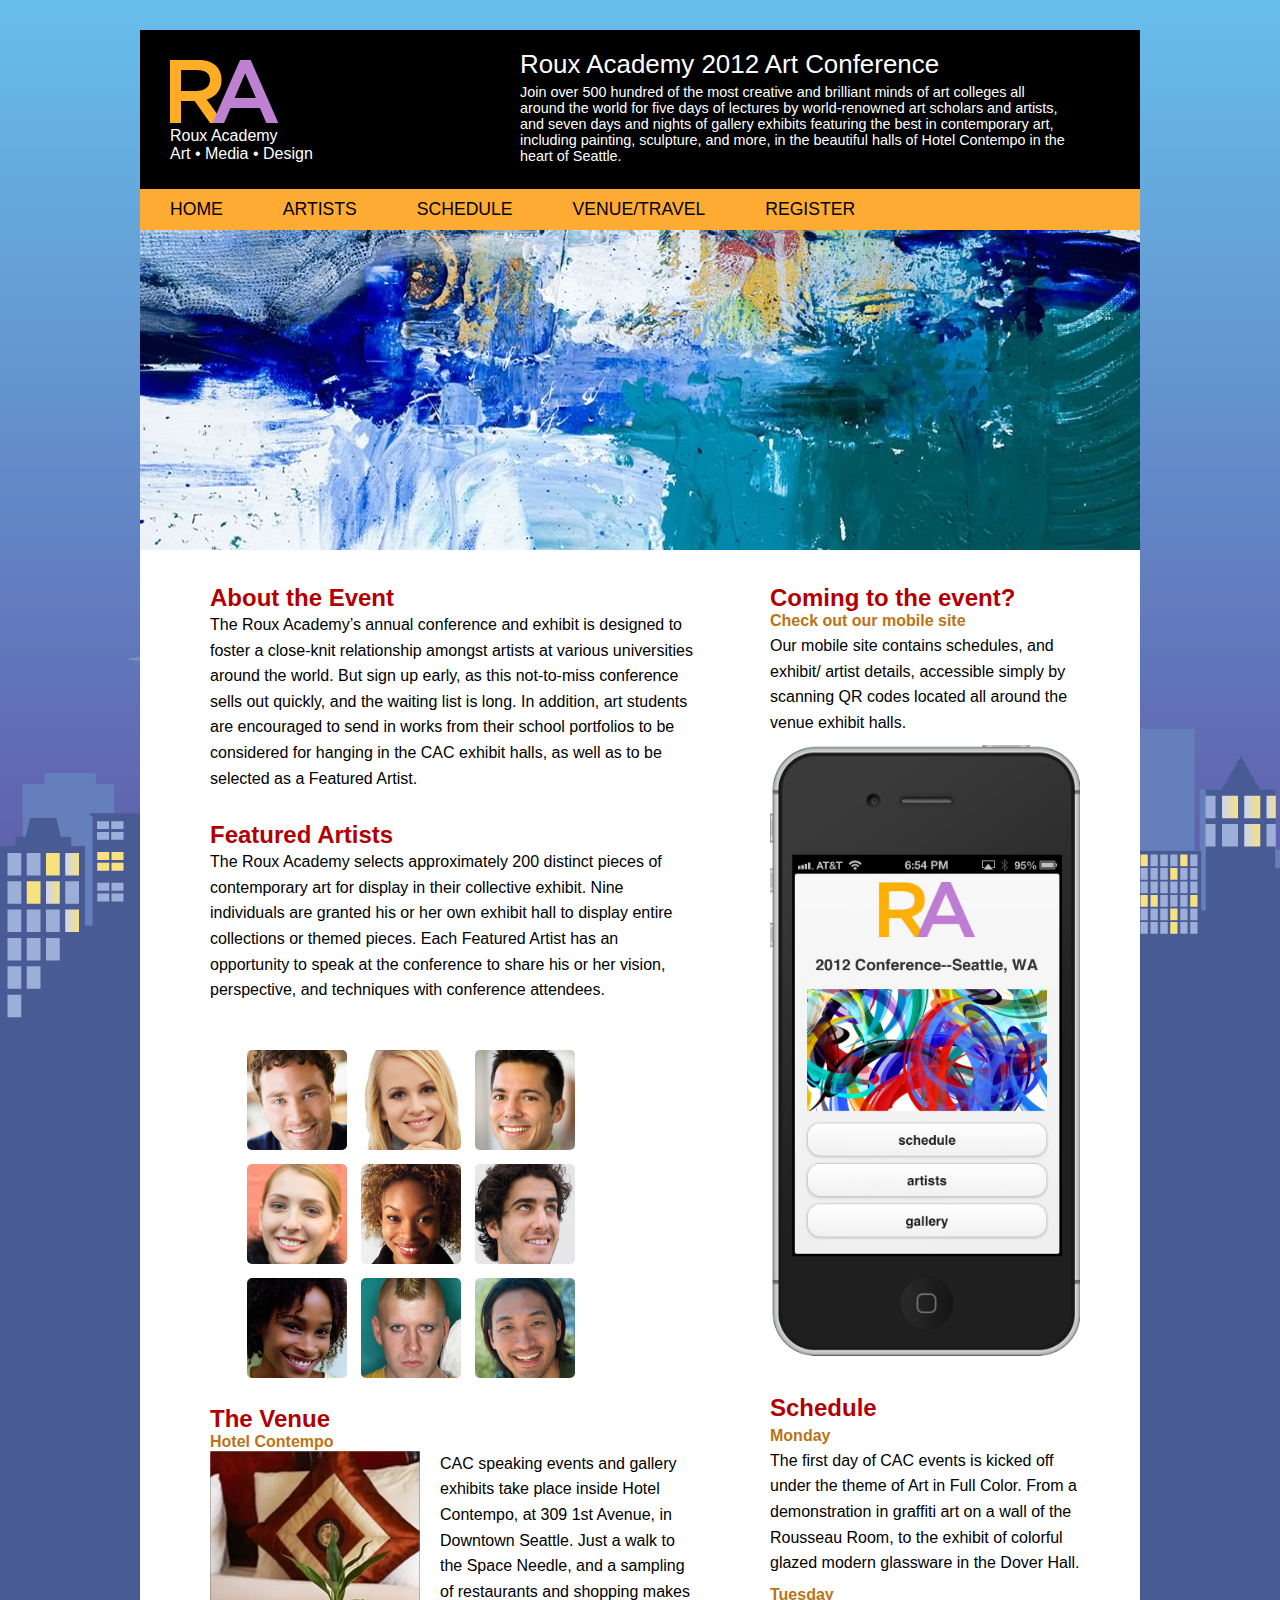
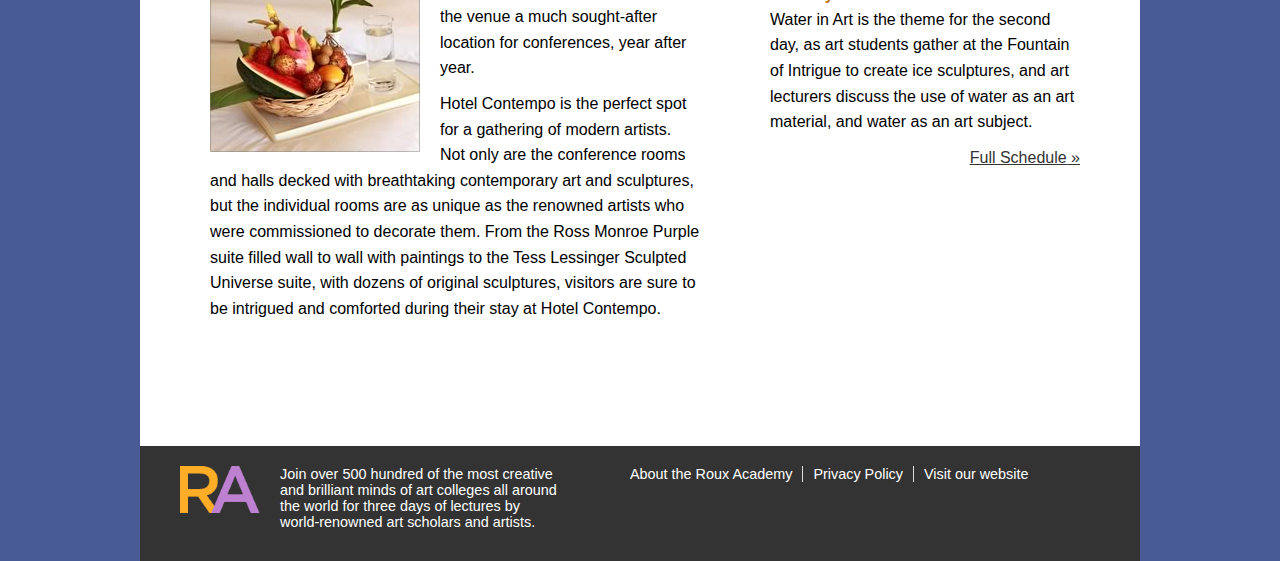
<file: 02/dom/index.html>
<!doctype html>
<html lang="en">

<head id="rouxconf">
	<meta charset="utf-8">
	<link href='http://fonts.googleapis.com/css?family=Droid+Sans%7CDroid+Serif' rel='stylesheet' type='text/css'>
	<link rel="stylesheet" href="_/css/style.css">
		<title>Roux Conference</title>
	<meta name="description" content="An art expo and conference in Seattle, Washington.">
</head>

<body id="page_home">

<div class="wrapper group">

	<header>
		<div class="group" id="branding">
			<a href="index.html"><img src="images/ralogo_monogram.png" alt="Roux Academy Logo"></a>
			<p>Roux Academy<br>Art • Media • Design</p>
		</div>

		<div class="description">
				<h1>Roux Academy 2012 Art Conference</h1>
				<p>Join over 500 hundred of the most creative and brilliant minds of art colleges all around the world for five days of lectures by world-renowned art scholars and artists, and seven days and nights of gallery exhibits featuring the best in contemporary art, including painting, sculpture, and more, in the beautiful halls of Hotel Contempo in the heart of Seattle.</p>
		</div>
		
		<nav class="group">
			<ol>
				<li><a href="index.html">home</a></li>
				<li><a href="artists.html">artists</a></li>
				<li><a href="schedule.html">schedule</a></li>
				<li><a href="venuetravel.html">venue/travel</a></li>
				<li><a href="register.html">register</a></li>
			</ol>
		</nav>
	</header>


	<div id="hero" class="group">
			<img src="images/rotator/art01.jpg" alt="Artwork from show">
	</div><!-- hero -->

	<section id="main" class="group">
		<article id="abouttheevent">
			<h2>About the Event</h2>
			<p>The Roux Academy’s annual conference and exhibit is designed to foster a close-knit relationship amongst artists at various universities around the world. But sign up early, as this not-to-miss conference sells out quickly, and the waiting list is long. In addition, art students are encouraged to send in works from their school portfolios to be considered for hanging in the CAC exhibit halls, as well as to be selected as a Featured Artist.</p>
		</article><!-- About the event -->
		
		<article id="featuredartists">
			<h2>Featured Artists</h2>
			<p>The Roux Academy selects approximately 200 distinct pieces of contemporary art for display in their collective exhibit. Nine individuals are granted his or her own exhibit hall to display entire collections or themed pieces. Each Featured Artist has an opportunity to speak at the conference to share his or her vision, perspective, and techniques with conference attendees.</p>
			<div class="artistlist group">
				<ul class="group">
					<li><img src="images/artists/Barot_Bellingham_tn.jpg" alt="Photo of Barot Bellingham"></li>
					<li><img src="images/artists/Constance_Smith_tn.jpg" alt="Photo of Constance Smith" data-task="speaker"></li>
					<li><img src="images/artists/Hassum_Harrod_tn.jpg" alt="Photo of Hassum Harrod"></li>
					<li><img src="images/artists/Hillary_Goldwynn_tn.jpg" alt="Photo of Hillary Goldwynn" data-task="speaker"></li>
					<li><img src="images/artists/Jennifer_Jerome_tn.jpg" alt="Photo of Jennifer Jerome" data-task="speaker"></li>
					<li><img src="images/artists/Jonathan_Ferrar_tn.jpg" alt="Photo of Jonathan Ferrar" data-task="speaker"></li>
					<li><img src="images/artists/LaVonne_LaRue_tn.jpg" alt="Photo of LaVonne LaRue" data-task="speaker"></li>
					<li><img src="images/artists/Riley_Rewington_tn.jpg" alt="Photo of Riley Rewington" data-task="speaker"></li>
					<li><img src="images/artists/Xhou_Ta_tn.jpg" alt="Photo of Xhou Ta"></li>
				</ul>
			</div>
		</article><!-- Featured Artists -->
		<article id="thevenue">
			<h2>The Venue</h2>
			<h3>Hotel Contempo</h3>
			<p><img src="images/hotel_contempo.jpg" alt="Photo of Hotel Contempo">CAC speaking events and gallery exhibits take place inside Hotel Contempo, at 309 1st Avenue, in Downtown Seattle. Just a walk to the Space Needle, and a sampling of restaurants and shopping makes the venue a much sought-after location for conferences, year after year.</p>
			<p>Hotel Contempo is the perfect spot for a gathering of modern artists. Not only are the conference rooms and halls decked with breathtaking contemporary art and sculptures, but the individual rooms are as unique as the renowned artists who were commissioned to decorate them. From the Ross Monroe Purple suite filled  wall to wall with paintings to the Tess Lessinger Sculpted Universe suite, with dozens of original sculptures, visitors are sure to be intrigued and comforted during their stay at Hotel Contempo.</p>
		</article><!-- The Venue -->
	</section> <!-- maincontent -->
	
	<aside id="sidebar"  class="group">

		<article id="comingtoevent">
			<h2 class="highlight">Coming to the event?</h2>
			<h3>Check out our mobile site</h3>
			<p>Our mobile site contains schedules, and exhibit/ artist details, accessible simply by scanning QR codes located all around the venue exhibit halls.</p>
			<p><img src="images/iphone_roux.png" alt="Photo of mobile app"></p>
		</article><!-- Coming to event -->

		<article id="schedule">
			<h2>Schedule</h2>

			<h3>Monday</h3>
			<p>The first day of CAC events is kicked off under the theme of Art in Full Color. From a demonstration in graffiti art on a wall of the  Rousseau Room, to the exhibit of colorful glazed modern glassware in the Dover Hall.</p>

			<h3>Tuesday</h3>
			<p>Water in Art is the theme for the second day, as art students gather at the Fountain of Intrigue to create ice sculptures, and art lecturers discuss the use of water as an art material, and water as an art subject.</p>
			<p><a class="link" href="schedule.html">Full Schedule</a></p>
		</article><!-- Schedule -->

	</aside><!-- Sidebar -->

	<footer class="group">
	  <div class="branding">
	      <a href="index.html"><img src="images/ralogo_monogram.png" alt="Roux Academy Logo"></a>
	  </div>
	  <div class="description">Join over 500 hundred of the most creative and brilliant minds of art colleges all around the world for three days of lectures by world-renowned art scholars and artists.</div>
	  <nav class="group">
	    <ol><li><a href="#">About the Roux Academy</a></li><li><a href="#">Privacy Policy</a></li><li><a href="#">Visit our website</a></li></ol>
	  </nav>
	</footer>
</div> <!-- wrapper -->
<script src="_/js/myscript.js"></script>
</body>
</html>
</file>
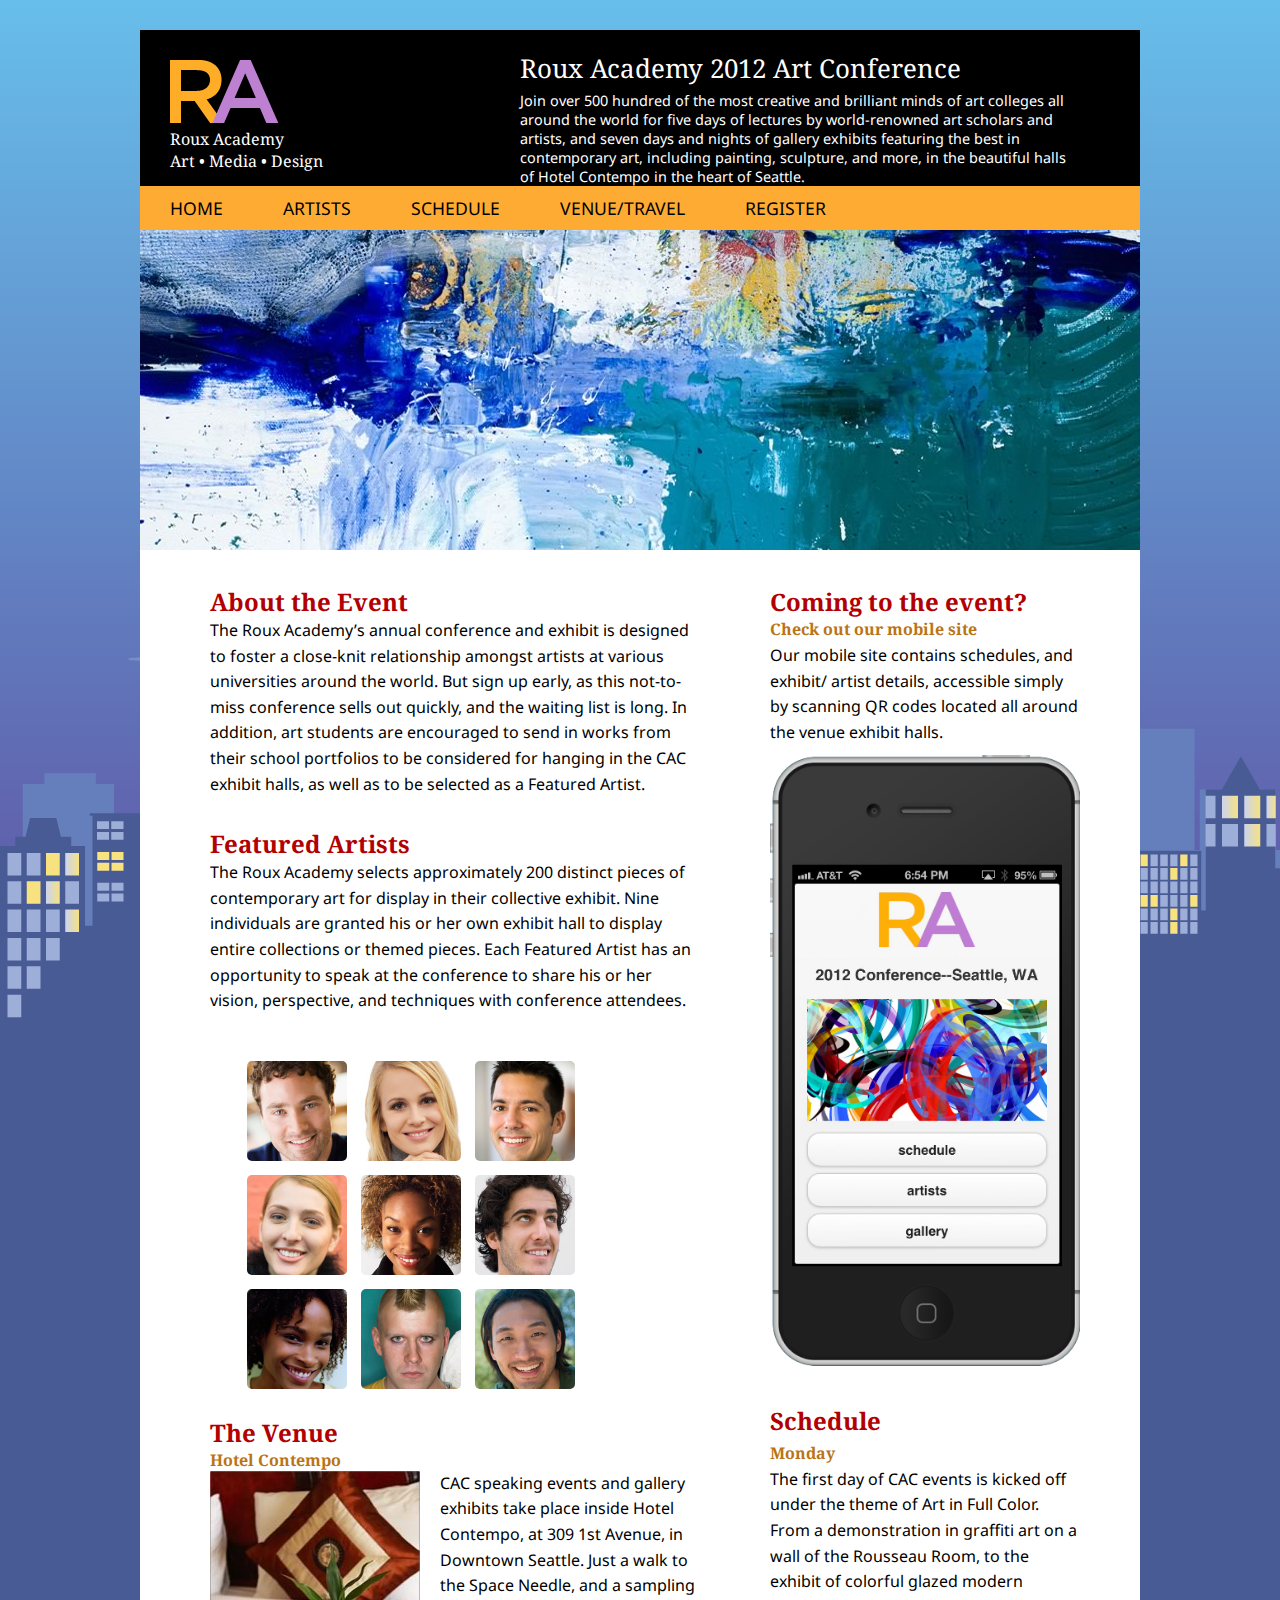
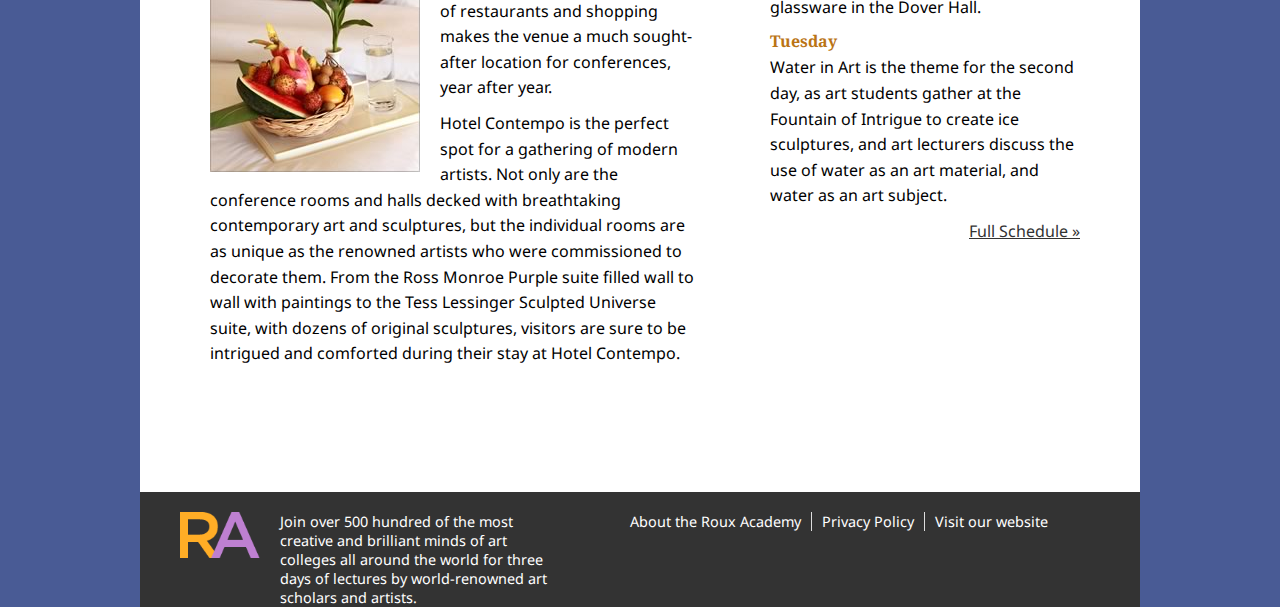
<file: 03/dom/index.html>
<!doctype html>
<html lang="en">

<head id="rouxconf">
	<meta charset="utf-8">
	<link href='http://fonts.googleapis.com/css?family=Droid+Sans%7CDroid+Serif' rel='stylesheet' type='text/css'>
	<link rel="stylesheet" href="_/css/style.css">
		<title>Roux Conference</title>
	<meta name="description" content="An art expo and conference in Seattle, Washington.">
</head>

<body id="page_home">

<div class="wrapper group">

	<header>
		<div class="group" id="branding">
			<a href="index.html"><img data-coolness="true" src="images/ralogo_monogram.png" alt="Roux Academy Logo"></a>
			<p>Roux Academy<br>Art • Media • Design</p>
		</div>

		<div class="description">
				<h1>Roux Academy 2012 Art Conference</h1>
				<p>Join over 500 hundred of the most creative and brilliant minds of art colleges all around the world for five days of lectures by world-renowned art scholars and artists, and seven days and nights of gallery exhibits featuring the best in contemporary art, including painting, sculpture, and more, in the beautiful halls of Hotel Contempo in the heart of Seattle.</p>
		</div>
		
		<nav class="group">
			<ol>
				<li><a href="index.html">home</a></li>
				<li><a href="artists.html">artists</a></li>
				<li><a href="schedule.html">schedule</a></li>
				<li><a href="venuetravel.html">venue/travel</a></li>
				<li><a href="register.html">register</a></li>
			</ol>
		</nav>
	</header>


	<div id="hero" class="group">
			<img src="images/rotator/art01.jpg" alt="Artwork from show">
	</div><!-- hero -->

	<section id="main" class="group">
		<article id="abouttheevent">
			<h2>About the Event</h2>
			<p>The Roux Academy’s annual conference and exhibit is designed to foster a close-knit relationship amongst artists at various universities around the world. But sign up early, as this not-to-miss conference sells out quickly, and the waiting list is long. In addition, art students are encouraged to send in works from their school portfolios to be considered for hanging in the CAC exhibit halls, as well as to be selected as a Featured Artist.</p>
		</article><!-- About the event -->
		
		<article id="featuredartists">
			<h2>Featured Artists</h2>
			<p>The Roux Academy selects approximately 200 distinct pieces of contemporary art for display in their collective exhibit. Nine individuals are granted his or her own exhibit hall to display entire collections or themed pieces. Each Featured Artist has an opportunity to speak at the conference to share his or her vision, perspective, and techniques with conference attendees.</p>
			<div class="artistlist group">
				<ul class="group">
					<li><img src="images/artists/Barot_Bellingham_tn.jpg" alt="Photo of Barot Bellingham"></li>
					<li><img src="images/artists/Constance_Smith_tn.jpg" alt="Photo of Constance Smith" data-task="speaker"></li>
					<li><img src="images/artists/Hassum_Harrod_tn.jpg" alt="Photo of Hassum Harrod"></li>
					<li><img src="images/artists/Hillary_Goldwynn_tn.jpg" alt="Photo of Hillary Goldwynn" data-task="speaker"></li>
					<li><img src="images/artists/Jennifer_Jerome_tn.jpg" alt="Photo of Jennifer Jerome" data-task="speaker"></li>
					<li><img src="images/artists/Jonathan_Ferrar_tn.jpg" alt="Photo of Jonathan Ferrar" data-task="speaker"></li>
					<li><img src="images/artists/LaVonne_LaRue_tn.jpg" alt="Photo of LaVonne LaRue" data-task="speaker"></li>
					<li><img src="images/artists/Riley_Rewington_tn.jpg" alt="Photo of Riley Rewington" data-task="speaker"></li>
					<li><img src="images/artists/Xhou_Ta_tn.jpg" alt="Photo of Xhou Ta"></li>
				</ul>
			</div>
		</article><!-- Featured Artists -->
		<article id="thevenue">
			<h2>The Venue</h2>
			<h3>Hotel Contempo</h3>
			<p><img src="images/hotel_contempo.jpg" alt="Photo of Hotel Contempo">CAC speaking events and gallery exhibits take place inside Hotel Contempo, at 309 1st Avenue, in Downtown Seattle. Just a walk to the Space Needle, and a sampling of restaurants and shopping makes the venue a much sought-after location for conferences, year after year.</p>
			<p>Hotel Contempo is the perfect spot for a gathering of modern artists. Not only are the conference rooms and halls decked with breathtaking contemporary art and sculptures, but the individual rooms are as unique as the renowned artists who were commissioned to decorate them. From the Ross Monroe Purple suite filled  wall to wall with paintings to the Tess Lessinger Sculpted Universe suite, with dozens of original sculptures, visitors are sure to be intrigued and comforted during their stay at Hotel Contempo.</p>
		</article><!-- The Venue -->
	</section> <!-- maincontent -->
	
	<aside id="sidebar"  class="group">

		<article id="comingtoevent">
			<h2 class="highlight">Coming to the event?</h2>
			<h3>Check out our mobile site</h3>
			<p>Our mobile site contains schedules, and exhibit/ artist details, accessible simply by scanning QR codes located all around the venue exhibit halls.</p>
			<p><img src="images/iphone_roux.png" alt="Photo of mobile app"></p>
		</article><!-- Coming to event -->

		<article id="schedule">
			<h2>Schedule</h2>

			<h3>Monday</h3>
			<p>The first day of CAC events is kicked off under the theme of Art in Full Color. From a demonstration in graffiti art on a wall of the  Rousseau Room, to the exhibit of colorful glazed modern glassware in the Dover Hall.</p>

			<h3>Tuesday</h3>
			<p>Water in Art is the theme for the second day, as art students gather at the Fountain of Intrigue to create ice sculptures, and art lecturers discuss the use of water as an art material, and water as an art subject.</p>
			<p><a class="link" href="schedule.html">Full Schedule</a></p>
		</article><!-- Schedule -->

	</aside><!-- Sidebar -->

	<footer class="group">
	  <div class="branding">
	      <a href="index.html"><img src="images/ralogo_monogram.png" alt="Roux Academy Logo"></a>
	  </div>
	  <div class="description">Join over 500 hundred of the most creative and brilliant minds of art colleges all around the world for three days of lectures by world-renowned art scholars and artists.</div>
	  <nav class="group">
	    <ol><li><a href="#">About the Roux Academy</a></li><li><a href="#">Privacy Policy</a></li><li><a href="#">Visit our website</a></li></ol>
	  </nav>
	</footer>
</div> <!-- wrapper -->
<script src="_/js/myscript.js"></script>
</body>
</html>
</file>
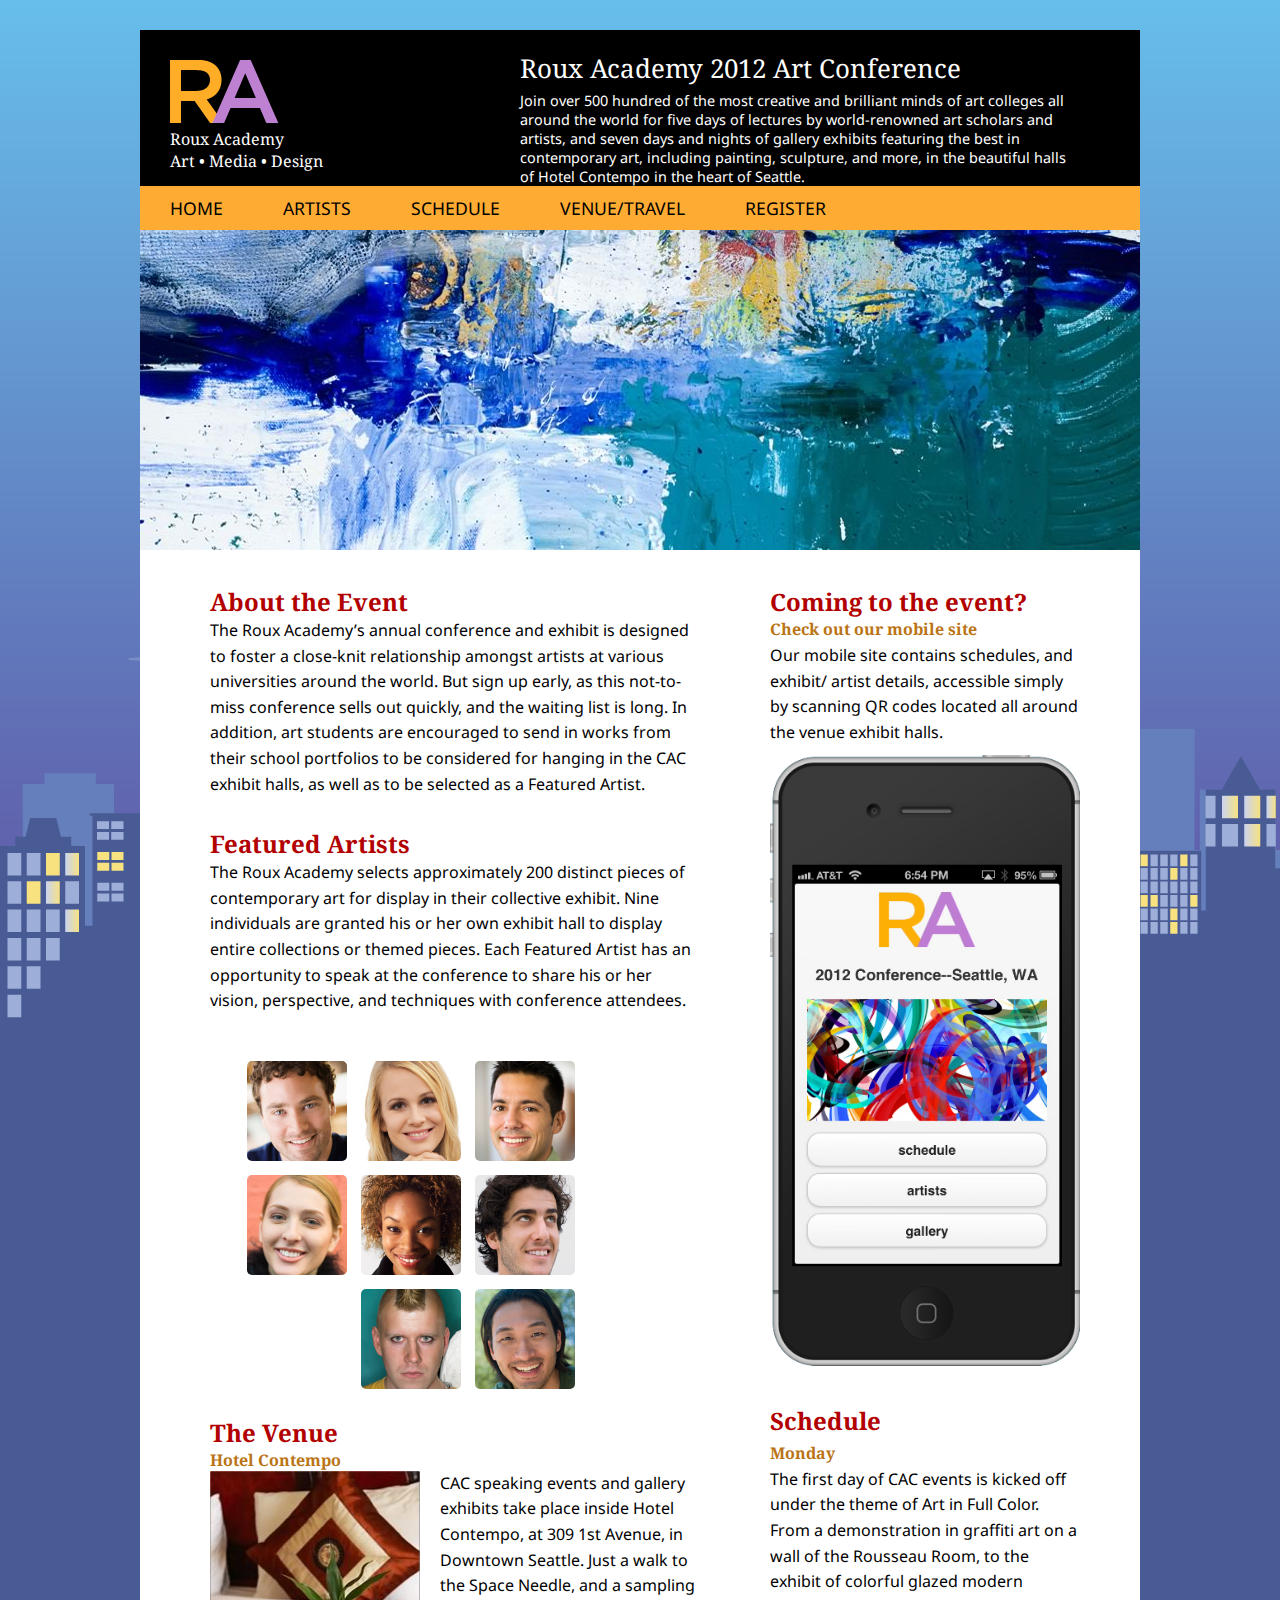
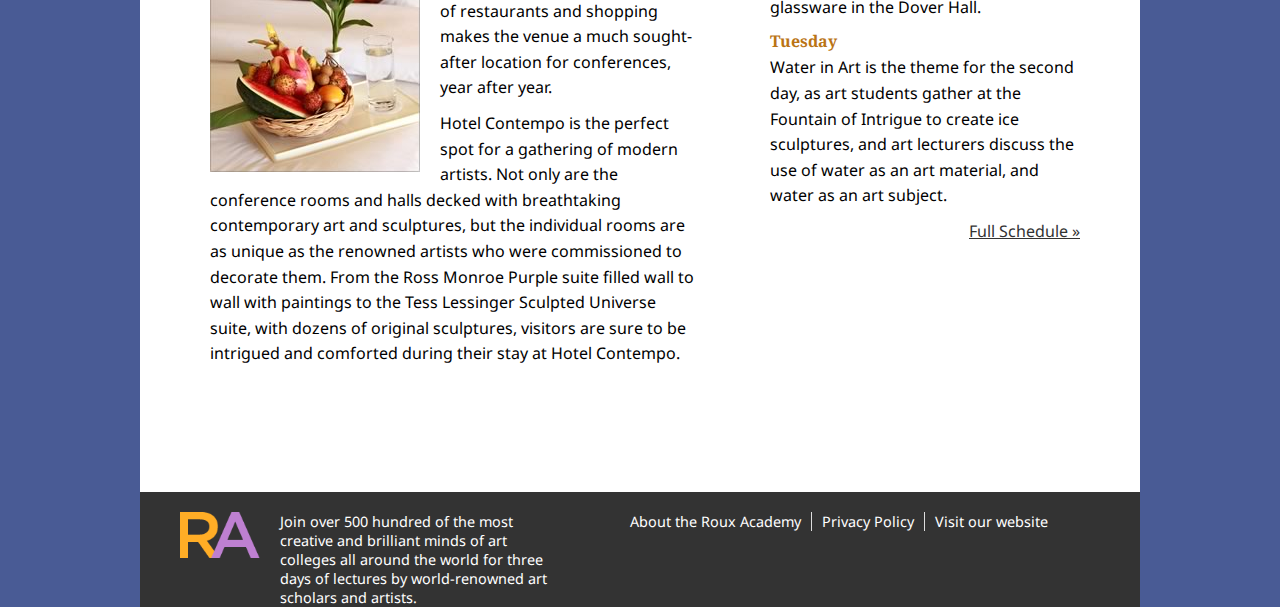
<file: 04_01/dom/index.html>
<!doctype html>
<html lang="en">

<head id="rouxconf">
	<meta charset="utf-8">
	<link href='http://fonts.googleapis.com/css?family=Droid+Sans%7CDroid+Serif' rel='stylesheet' type='text/css'>
	<link rel="stylesheet" href="_/css/style.css">
		<title>Roux Conference</title>
	<meta name="description" content="An art expo and conference in Seattle, Washington.">
</head>

<body id="page_home">

<div class="wrapper group">

	<header>
		<div class="group" id="branding">
			<a href="index.html"><img src="images/ralogo_monogram.png" alt="Roux Academy Logo"></a>
			<p>Roux Academy<br>Art • Media • Design</p>
		</div>

		<div class="description">
				<h1>Roux Academy 2012 Art Conference</h1>
				<p>Join over 500 hundred of the most creative and brilliant minds of art colleges all around the world for five days of lectures by world-renowned art scholars and artists, and seven days and nights of gallery exhibits featuring the best in contemporary art, including painting, sculpture, and more, in the beautiful halls of Hotel Contempo in the heart of Seattle.</p>
		</div>
		
		<nav class="group">
			<ol>
				<li><a href="index.html">home</a></li>
				<li><a href="artists.html">artists</a></li>
				<li><a href="schedule.html">schedule</a></li>
				<li><a href="venuetravel.html">venue/travel</a></li>
				<li><a href="register.html">register</a></li>
			</ol>
		</nav>
	</header>


	<div id="hero" class="group">
			<img src="images/rotator/art01.jpg" alt="Artwork from show">
	</div><!-- hero -->

	<section id="main" class="group">
		<article id="abouttheevent">
			<h2>About the Event</h2>
			<p>The Roux Academy’s annual conference and exhibit is designed to foster a close-knit relationship amongst artists at various universities around the world. But sign up early, as this not-to-miss conference sells out quickly, and the waiting list is long. In addition, art students are encouraged to send in works from their school portfolios to be considered for hanging in the CAC exhibit halls, as well as to be selected as a Featured Artist.</p>
		</article><!-- About the event -->
		
		<article id="featuredartists">
			<h2>Featured Artists</h2>
			<p>The Roux Academy selects approximately 200 distinct pieces of contemporary art for display in their collective exhibit. Nine individuals are granted his or her own exhibit hall to display entire collections or themed pieces. Each Featured Artist has an opportunity to speak at the conference to share his or her vision, perspective, and techniques with conference attendees.</p>
			<div class="artistlist group">
				<ul class="group">
					<li><img src="images/artists/Barot_Bellingham_tn.jpg" alt="Photo of Barot Bellingham"></li>
					<li><img src="images/artists/Constance_Smith_tn.jpg" alt="Photo of Constance Smith" data-task="speaker"></li>
					<li><img src="images/artists/Hassum_Harrod_tn.jpg" alt="Photo of Hassum Harrod"></li>
					<li><img src="images/artists/Hillary_Goldwynn_tn.jpg" alt="Photo of Hillary Goldwynn" data-task="speaker"></li>
					<li><img src="images/artists/Jennifer_Jerome_tn.jpg" alt="Photo of Jennifer Jerome" data-task="speaker"></li>
					<li><img src="images/artists/Jonathan_Ferrar_tn.jpg" alt="Photo of Jonathan Ferrar" data-task="speaker"></li>
					<li></li>
					<li><img src="images/artists/Riley_Rewington_tn.jpg" alt="Photo of Riley Rewington" data-task="speaker"></li>
					<li><img src="images/artists/Xhou_Ta_tn.jpg" alt="Photo of Xhou Ta"></li>
				</ul>
			</div>
		</article><!-- Featured Artists -->
		<article id="thevenue">
			<h2>The Venue</h2>
			<h3>Hotel Contempo</h3>
			<p><img src="images/hotel_contempo.jpg" alt="Photo of Hotel Contempo">CAC speaking events and gallery exhibits take place inside Hotel Contempo, at 309 1st Avenue, in Downtown Seattle. Just a walk to the Space Needle, and a sampling of restaurants and shopping makes the venue a much sought-after location for conferences, year after year.</p>
			<p>Hotel Contempo is the perfect spot for a gathering of modern artists. Not only are the conference rooms and halls decked with breathtaking contemporary art and sculptures, but the individual rooms are as unique as the renowned artists who were commissioned to decorate them. From the Ross Monroe Purple suite filled  wall to wall with paintings to the Tess Lessinger Sculpted Universe suite, with dozens of original sculptures, visitors are sure to be intrigued and comforted during their stay at Hotel Contempo.</p>
		</article><!-- The Venue -->
	</section> <!-- maincontent -->
	
	<aside id="sidebar"  class="group">

		<article id="comingtoevent">
			<h2 class="highlight">Coming to the event?</h2>
			<h3>Check out our mobile site</h3>
			<p>Our mobile site contains schedules, and exhibit/ artist details, accessible simply by scanning QR codes located all around the venue exhibit halls.</p>
			<p><img src="images/iphone_roux.png" alt="Photo of mobile app"></p>
		</article><!-- Coming to event -->

		<article id="schedule">
			<h2>Schedule</h2>

			<h3>Monday</h3>
			<p>The first day of CAC events is kicked off under the theme of Art in Full Color. From a demonstration in graffiti art on a wall of the  Rousseau Room, to the exhibit of colorful glazed modern glassware in the Dover Hall.</p>

			<h3>Tuesday</h3>
			<p>Water in Art is the theme for the second day, as art students gather at the Fountain of Intrigue to create ice sculptures, and art lecturers discuss the use of water as an art material, and water as an art subject.</p>
			<p><a class="link" href="schedule.html">Full Schedule</a></p>
		</article><!-- Schedule -->

	</aside><!-- Sidebar -->

	<footer class="group">
	  <div class="branding">
	      <a href="index.html"><img src="images/ralogo_monogram.png" alt="Roux Academy Logo"></a>
	  </div>
	  <div class="description">Join over 500 hundred of the most creative and brilliant minds of art colleges all around the world for three days of lectures by world-renowned art scholars and artists.</div>
	  <nav class="group">
	    <ol><li><a href="#">About the Roux Academy</a></li><li><a href="#">Privacy Policy</a></li><li><a href="#">Visit our website</a></li></ol>
	  </nav>
	</footer>
</div> <!-- wrapper -->
<script src="_/js/myscript.js"></script>
</body>
</html>
</file>
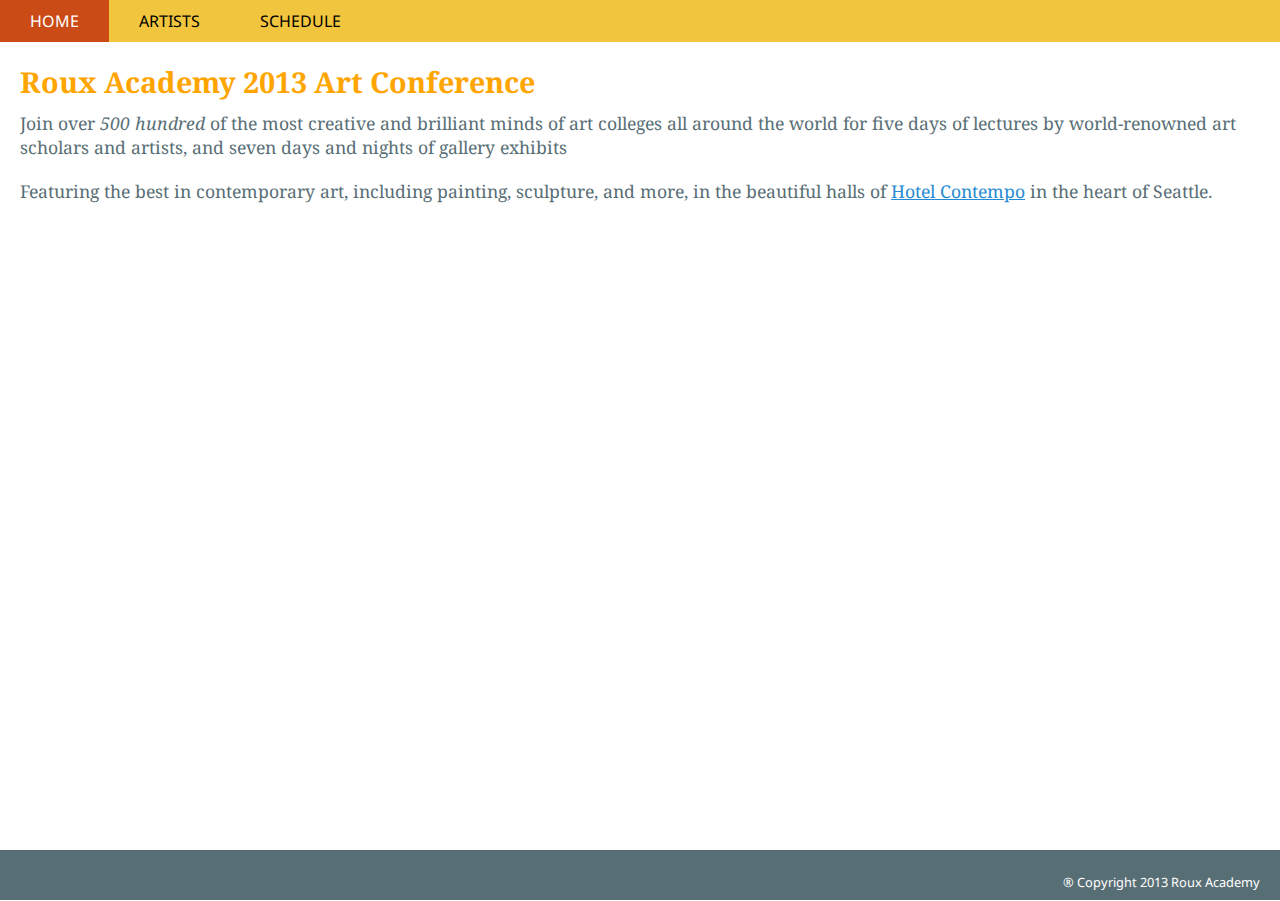
<file: 01_01/finished/dom/index.html>
<!DOCTYPE html>
<html lang="en">
<head>
	<meta charset="utf-8">
	<title>Simple DOM</title>
	<link rel="stylesheet" type="text/css" href="_/css/style.css">
	<link href='http://fonts.googleapis.com/css?family=Droid+Sans|Droid+Serif' rel='stylesheet' type='text/css'>
</head>
<body>

<header>
	<nav class="group">
		<ol>
			<li><a href="#">home</a></li>
			<li><a href="#">artists</a></li>
			<li><a href="#">schedule</a></li>
		</ol>
	</nav>
</header>

<article id="main">
	<h1>Roux Academy 2013 Art Conference</h1>

	<p>Join over <em>500 hundred</em> of the most creative and brilliant minds of art colleges all around the world for five days of lectures by world-renowned art scholars and artists, and seven days and nights of gallery exhibits</p>

	<p>Featuring the best in contemporary art, including painting, sculpture, and more, in the beautiful halls of <a href="#">Hotel Contempo</a> in the heart of Seattle.</p>
</article>

<footer>
	<p>&reg; Copyright 2013 Roux Academy</p>
</footer>

</body>
</html>
</file>
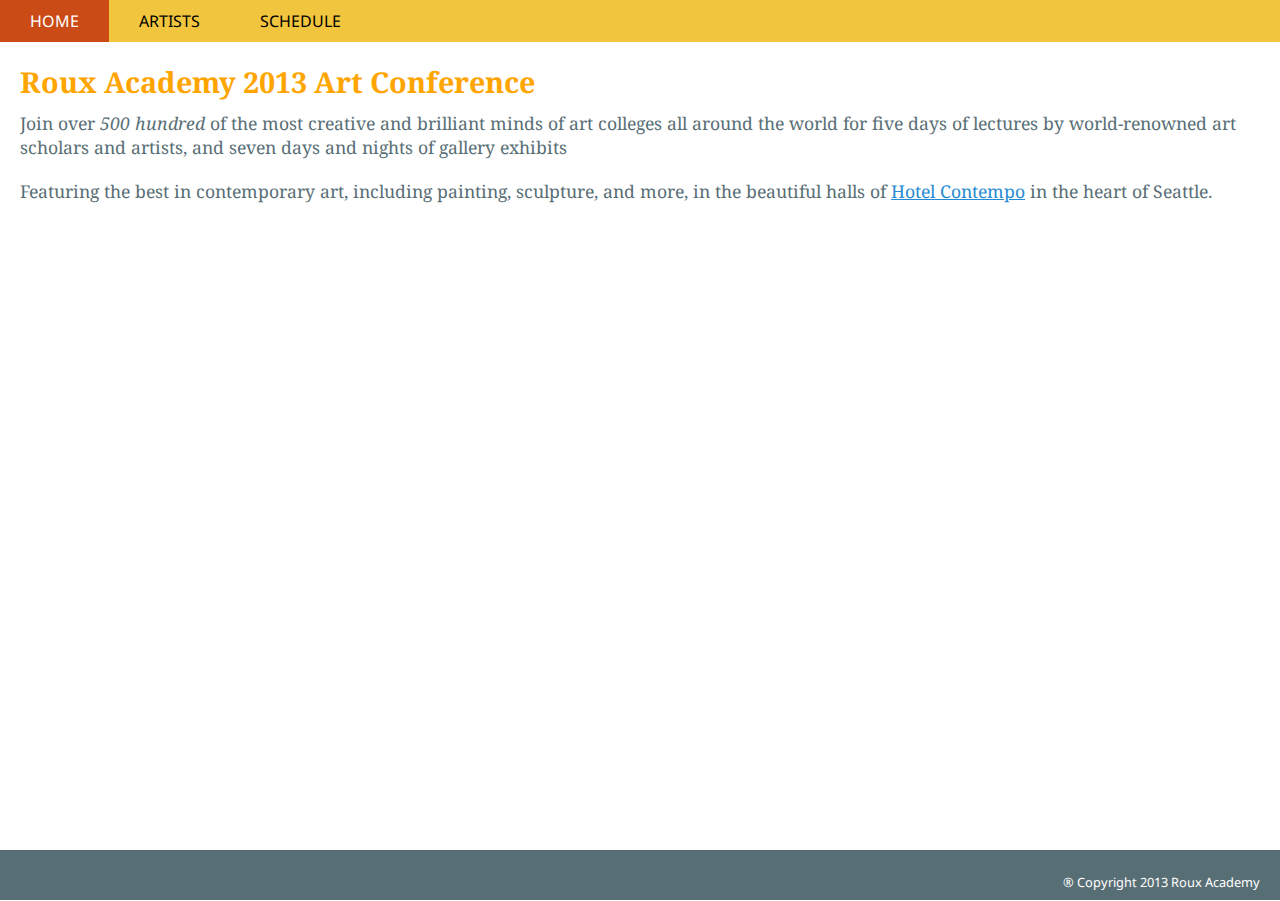
<file: 01_02/finished/dom/index.html>
<!DOCTYPE html>
<html lang="en">
<head>
	<meta charset="utf-8">
	<title>Simple DOM</title>
	<link rel="stylesheet" type="text/css" href="_/css/style.css">
	<link href='http://fonts.googleapis.com/css?family=Droid+Sans|Droid+Serif' rel='stylesheet' type='text/css'>
</head>
<body>

<header>
	<nav class="group">
		<ol>
			<li><a href="#">home</a></li>
			<li><a href="#">artists</a></li>
			<li><a href="#">schedule</a></li>
		</ol>
	</nav>
</header>

<article id="main">
	<h1>Roux Academy 2013 Art Conference</h1>

	<p>Join over <em>500 hundred</em> of the most creative and brilliant minds of art colleges all around the world for five days of lectures by world-renowned art scholars and artists, and seven days and nights of gallery exhibits</p>

	<p>Featuring the best in contemporary art, including painting, sculpture, and more, in the beautiful halls of <a href="#">Hotel Contempo</a> in the heart of Seattle.</p>
</article>	<!-- main -->

<footer>
	<p>&reg; Copyright 2013 Roux Academy</p>
</footer>

</body>
</html>
</file>
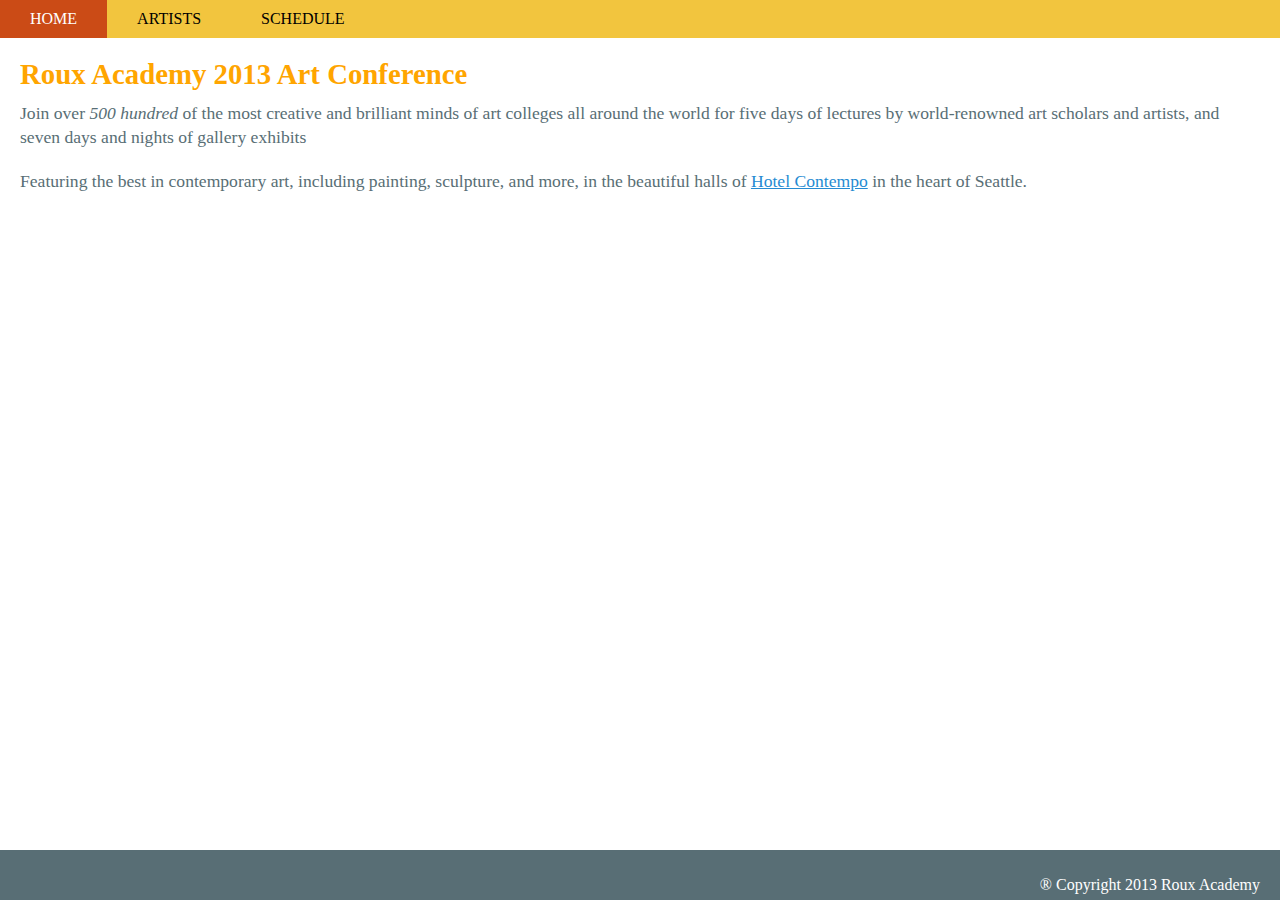
<file: 01_03/finished/dom/index.html>
<!DOCTYPE html>
<html lang="en">
<head>
	<meta charset="utf-8">
	<title>Simple DOM</title>
	<link rel="stylesheet" type="text/css" href="_/css/style.css">
	<link href='http://fonts.googleapis.com/css?family=Droid+Sans|Droid+Serif' rel='stylesheet' type='text/css'>
</head>
<body>

<header>
	<nav class="group">
		<ol>
			<li><a href="#">home</a></li>
			<li><a href="#">artists</a></li>
			<li><a href="#">schedule</a></li>
		</ol>
	</nav>
</header>

<article id="main">
	<h1>Roux Academy 2013 Art Conference</h1>

	<p>Join over <em>500 hundred</em> of the most creative and brilliant minds of art colleges all around the world for five days of lectures by world-renowned art scholars and artists, and seven days and nights of gallery exhibits</p>

	<p>Featuring the best in contemporary art, including painting, sculpture, and more, in the beautiful halls of <a href="#">Hotel Contempo</a> in the heart of Seattle.</p>
</article>	<!-- main -->

<footer>
	<p>&reg; Copyright 2013 Roux Academy</p>
</footer>
<script src="_/js/myscript.js"></script>
</body>
</html>
</file>
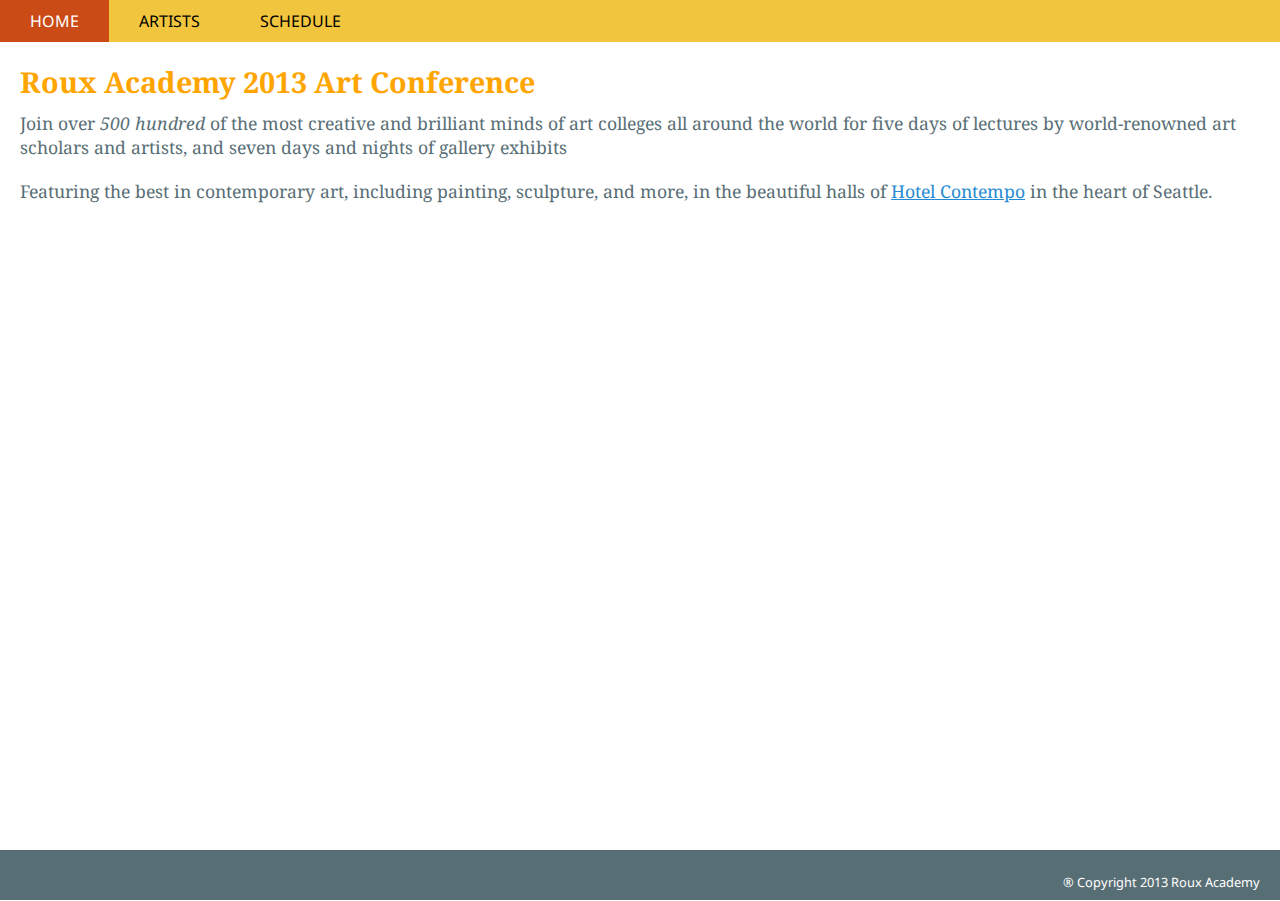
<file: 01_04/finished/dom/index.html>
<!DOCTYPE html>
<html lang="en">
<head>
	<meta charset="utf-8">
	<title>Simple DOM</title>
	<link rel="stylesheet" type="text/css" href="_/css/style.css">
	<link href='http://fonts.googleapis.com/css?family=Droid+Sans|Droid+Serif' rel='stylesheet' type='text/css'>
</head>
<body>

<header>
	<nav class="group">
		<ol>
			<li><a href="#">home</a></li>
			<li><a href="#">artists</a></li>
			<li><a href="#">schedule</a></li>
		</ol>
	</nav>
</header>

<article id="main">
	<h1>Roux Academy 2013 Art Conference</h1>

	<p>Join over <em>500 hundred</em> of the most creative and brilliant minds of art colleges all around the world for five days of lectures by world-renowned art scholars and artists, and seven days and nights of gallery exhibits</p>

	<p>Featuring the best in contemporary art, including painting, sculpture, and more, in the beautiful halls of <a href="#">Hotel Contempo</a> in the heart of Seattle.</p>
</article>

<footer>
	<p>&reg; Copyright 2013 Roux Academy</p>
</footer>
<script src="_/js/myscript.js"></script>
</body>
</html>
</file>
<file: 02/dom/_/css/style.css>
/* @override 
	http://rouxconf.com/_/css/style.css */

html, body, body div, span, object, iframe, h1, h2, h3, h4, h5, h6, p, blockquote, pre, abbr, address, cite, code, del, dfn, em, img, ins, kbd, q, samp, small, strong, sub, sup, var, b, i, dl, dt, dd, ol, ul, li, fieldset, form, label, legend, table, caption, tbody, tfoot, thead, tr, th, td, article, aside, figure, footer, header, hgroup, menu, nav, section, time, mark, audio, video {
	margin: 0;
	padding: 0;
	border: 0;
	outline: 0;
	font-size: 100%;
	vertical-align: baseline;
}									

article, aside, figure, footer, header, hgroup, nav, section {display: block;}


html {overflow-y: scroll;}

ul {list-style: none;}

blockquote, q {quotes: none;}

blockquote:before, 
blockquote:after, 
q:before, 
q:after {content: ''; content: none;}

a {margin: 0; padding: 0; font-size: 100%; vertical-align: baseline; background: transparent;}

del {text-decoration: line-through;}

abbr[title], dfn[title] {border-bottom: 1px dotted #000; cursor: help;}

/* tables still need cellspacing="0" in the markup */
table {border-collapse: collapse; border-spacing: 0;}
th {font-weight: bold; vertical-align: bottom;}
td {font-weight: normal; vertical-align: top;}

hr {display: block; height: 1px; border: 0; border-top: 1px solid #ccc; margin: 1em 0; padding: 0;}

input, select {vertical-align: middle;}

pre {
	white-space: pre; /* CSS2 */
	white-space: pre-wrap; /* CSS 2.1 */
	white-space: pre-line; /* CSS 3 (and 2.1 as well, actually) */
	word-wrap: break-word; /* IE */
}

input[type="radio"] {vertical-align: text-bottom;}
input[type="checkbox"] {vertical-align: bottom; *vertical-align: baseline;}
.ie6 input {vertical-align: text-bottom;}

select, input, textarea {font: 99% sans-serif;}

table {font-size: inherit; font: 100%;}
 
a:hover, a:active {outline: none;}

small {font-size: 85%;}

strong, th {font-weight: bold;}

td, td img {vertical-align: top;} 

sub, sup {font-size: 75%; line-height: 0; position: relative;}
sup {top: -0.5em;}
sub {bottom: -0.25em;}

pre, code, kbd, samp {font-family: monospace, sans-serif;}

.clickable,
label, 
input[type=button], 
input[type=submit], 
button {cursor: pointer;}

button, input, select, textarea {margin: 0;}

button {width: auto; overflow: visible;}

.ie7 img {-ms-interpolation-mode: bicubic;}

.ie6 html {filter: expression(document.execCommand("BackgroundImageCache", false, true));}


/* MyStuff
-------------------------------------------------------------------------------*/


.group:before, .group:after { content: "\0020"; display: block; height: 0; overflow: hidden; }  
.group:after { clear: both; }  
.group { zoom: 1; }  



body {
	background: #495B95 url(../../images/background_buildings.png) repeat-x;
	font: Normal 100% 'arial', serif;
	width: 100%;
}

header {
	height:200px;
	background: #000;
	color: #FFF;
	position: relative;
}

.wrapper {
	width:1000px;
	background: #FFF ;
	margin:0 auto;
	margin-top:30px;
	position: relative;
	padding-bottom:200px;
}

header #branding {
	position: relative;
	top: 30px;
	left: 30px;
	width: 240px;
}

header .description {
	width:550px;
	position: absolute;
	top: 20px;
	left: 380px;
	font: normal .9em 'arial';
}

header .description h1 {
	font: normal 1.8em 'arial', serif;
	padding-bottom: 5px;
}

.highlight {
	color: #b20000;
}

h2 {
	font: bold 1.5em "arial", serif;
	margin-bottom:10px;
	padding-top:20px;
	color: #b20000;
}	

h3 {
	color: #BA7415;
}


/* Header --------------------- */
header nav {
	position: absolute;
	bottom: 0px;
	width: 100%;
	background: #FEAB34;
	text-transform: uppercase;
}

header nav li {
	list-style: none;
	display: inline;
}

header nav li a {
	display: block;
	float: left;
	text-decoration: none;
	font: normal 1.1em 'arial';
	color: #000;
	padding: 10px 30px 10px 30px;
}

header nav li a:hover {
	background: #F2C348;
	color: black;
}


/* Footer --------------------- */

footer {
	position: absolute;
	background: #333333;
	width:100%;
	height: 115px;
	bottom: 0px;
	color: white;
}

footer .branding {
	position: absolute;
	left:40px;
	top: 20px;
}

footer .branding img {
	width:80px;
}

footer .description {
	position: absolute;
	left:140px;
	top: 20px;
	width:280px;
	font: normal .9em 'arial';
}

/* Footer Nav
-------------------------------------------------------------------------------*/
footer {
	color: white;
	position: absolute;
}

footer nav {
	position: relative;
		left:480px;
		top:20px;
}

footer nav li {
	display: block;
	list-style: none;
}

footer nav li a {
	display: block;
	float: left;
	text-decoration: none;
	font: normal .9em 'arial';
	color: #FFF;
	padding: 0px 10px;
	border-right: 1px solid #ddd;
}

footer nav li:last-child a {
	border-right: none;
}

/* Content
-------------------------------------------------------------------------------*/

/* Main
-------------------------------------------------------------------------------*/
#main {
	width:630px;
	float: left;
	display: block;
	margin:30px 0;
}

#main h1, #main h2, #main h3, #main h4, #main h5, #main h6, #main p {
	margin:0 70px;
} 

#main article:nth-of-type(1) h2 {
	padding-top: 0;
}

#main p {
	font: normal 1em/1.6em "arial", sans-serif;
	margin-bottom:10px;
}

/* Sidebar
-------------------------------------------------------------------------------*/
#sidebar {
	width:370px;
	float: left;
	margin:30px 0;
}

#sidebar h1, #sidebar h2, #sidebar h3, #sidebar h4, #sidebar h5, #sidebar p {
	padding-right:80px;
} 

#sidebar h2 {
	margin-bottom:5px;
}

#sidebar article:nth-of-type(1) h2 {
	padding-top: 0;
	margin-bottom:0px;
}

#sidebar h3 {
	margin-bottom:3px;
}

#sidebar p {
	font: normal 1em/1.6em "arial", sans-serif;
	margin-bottom:10px;
	padding-right: 60px;
}

#sidebar img {
	max-width: 100%
}

/* Links
-------------------------------------------------------------------------------*/

a.link {
	display: block;
	text-align: right;
	color: #333;
}

a:hover.link {
	color: #777;
}

a.link:after {
	content: ' »';
}


/* Artist Group
-------------------------------------------------------------------------------*/

#page_home .artistlist p {
	margin-right:140px;
}

#page_home .artistlist ul {
	margin: 0 100px;
	margin-top:30px;
	padding: 0;	
	width:342px;
}

#page_home .artistlist ul li {
		float: left;
		display: block;
		border: 4px solid transparent;
		margin: 3px;
		-webkit-border-radius:10px;
		-moz-border-radius:10px;
		border-radius:10px;
		width:100px;
}


#page_home .artistlist ul li.selected {
		border: 4px solid #B10008;
}

#page_home .artistlist img {
	-webkit-border-radius:5px;
	-moz-border-radius:5px;
	border-radius:5px;
	display: block;
	width: 100%;
}

#page_home #sidebar .artistlist ul{
	margin: 0;
}

#page_artists .artistlist h3{
	font-size: 1.2em;
	padding-top: 5px;
	padding-bottom: 5px;
	border-top: 1px dotted #333;
	color: #BA7415;
}

#page_artists .artistlist p{
	padding-bottom: 5px;
}

#page_artists .artistlist img {
	width:100px;
	float: right;
	margin-left: 10px;
	-webkit-border-radius:10px;
	-moz-border-radius:10px;
	border-radius:10px;
	margin-bottom: 10px;
}

.artistlist img.hidden {
	opacity: 0;
	display: none;
}

.artistlist img.faded {
	opacity: .5;
}

.artistlist img.pulse {
	-webkit-animation: pulse 1000ms infinite ease-in;
}

.artistlist img.rotate {
	-webkit-animation: rotate 2000ms infinite;
}

@-webkit-keyframes pulse {
	0% {
		-webkit-transform: scale(1);
	}
	30% {
		-webkit-transform: scale(1.2);
	}
}

@-webkit-keyframes rotate {
	0% {
		-webkit-transform: rotate(0deg);
	}
	100% {
		-webkit-transform: rotate(360deg);
	}
}


		





/* artgroup
-------------------------------------------------------------------------------*/

#sidebar .pixgrid {
	width: 330px;
}

#sidebar .pixgrid .link {
	width: 320px;
	margin-right:0px;
}

#sidebar .pixgrid ul {
	margin-top:30px;
	padding: 0;	
}

#sidebar .pixgrid ul li {
		float: left;
		padding:0 10px 10px 0;
}

#sidebar .pixgrid img {
	width:100px;
	-webkit-border-radius:10px;
	-moz-border-radius:10px;
	border-radius:10px;
}

#sidebar #artlist img {
	cursor: pointer;
}



/* schedule
-------------------------------------------------------------------------------*/

.dayinfo {
	margin-top: 25px;
}

#main .textinfo h5, #main .textinfo h6, #main .textinfo p {
	margin: 0;
	margin: 0 30px;
}

.schedule li {
	padding-top: 20px;	
}

.schedule h3 {
	border-top: 1px solid #333;
	padding-top: 1px;
	color: #b20000;
}

.schedule h4 {
	font: normal 1.7em/1.5em "arial", Arial, Helvetica, Geneva, sans-serif;
	color: #84379D;
}

.schedule h5 {
	font: normal 1.3em "arial", serif;
	margin: 0;
	color: #BA7415;
}

.schedule h6 {
	font: normal .9em/1.5em "arial", Arial, Helvetica, Geneva, sans-serif;
	color: #777;
}

.schedule img {
	-webkit-border-radius: 10px;
	-moz-border-radius: 10px;
	border-radius: 10px;
	width:130px;
	float: left;
	margin-left: 70px;
}

.schedule .textinfo {
	float: left;
	width: 400px;
}

.schedule .textinfo p {
	padding-left: -70px;
}

/* Venue/Travel
-------------------------------------------------------------------------------*/
#hotellist li {
	margin-bottom: 20px;
}

#hotellist li h3 {
	margin-bottom: 5px;
	margin-top: 20px;
	border-top: 1px dotted #333;;
	padding-top: 10px;
	color: #BA7415;
	font-size: 1.3em;
}

#hotellist img {
	float: left;
	margin-right: 20px;
	padding-left:70px;
	padding-top:15px
}


/* Register
-------------------------------------------------------------------------------*/

form {
	font-family: 'Droid Sans', helvetica, arial, sans-serif;
	font-weight: bold;
}

label, .label {
	color: #555;
	display: block;
	margin-left: 20px;
	margin-top:  20px;
}

input, textarea, select {
	width: 80%;
	display: block;
	margin-left: 20px;
	margin-top: 5px;;
}

input[type="radio"] {
	display: inline;
	width: auto;
}

 label.inline {
 	display: inline;
 	font-weight: normal;
 	margin: 10px;
 	width: auto;
 }

textarea {
	height: 200px;
}

button {
	margin-top: 20px;
	margin-left: 20px;
}



/* Exceptions
-------------------------------------------------------------------------------*/

#thevenue p img {
	float: left;
	padding-right:20px;
}
</file>
<file: 03/dom/_/css/style.css>
/* @override 
	http://rouxconf.com/_/css/style.css */

html, body, body div, span, object, iframe, h1, h2, h3, h4, h5, h6, p, blockquote, pre, abbr, address, cite, code, del, dfn, em, img, ins, kbd, q, samp, small, strong, sub, sup, var, b, i, dl, dt, dd, ol, ul, li, fieldset, form, label, legend, table, caption, tbody, tfoot, thead, tr, th, td, article, aside, figure, footer, header, hgroup, menu, nav, section, time, mark, audio, video {
	margin: 0;
	padding: 0;
	border: 0;
	outline: 0;
	font-size: 100%;
	vertical-align: baseline;
}									

article, aside, figure, footer, header, hgroup, nav, section {display: block;}


html {overflow-y: scroll;}

ul {list-style: none;}

blockquote, q {quotes: none;}

blockquote:before, 
blockquote:after, 
q:before, 
q:after {content: ''; content: none;}

a {margin: 0; padding: 0; font-size: 100%; vertical-align: baseline; background: transparent;}

del {text-decoration: line-through;}

abbr[title], dfn[title] {border-bottom: 1px dotted #000; cursor: help;}

/* tables still need cellspacing="0" in the markup */
table {border-collapse: collapse; border-spacing: 0;}
th {font-weight: bold; vertical-align: bottom;}
td {font-weight: normal; vertical-align: top;}

hr {display: block; height: 1px; border: 0; border-top: 1px solid #ccc; margin: 1em 0; padding: 0;}

input, select {vertical-align: middle;}

pre {
	white-space: pre; /* CSS2 */
	white-space: pre-wrap; /* CSS 2.1 */
	white-space: pre-line; /* CSS 3 (and 2.1 as well, actually) */
	word-wrap: break-word; /* IE */
}

input[type="radio"] {vertical-align: text-bottom;}
input[type="checkbox"] {vertical-align: bottom; *vertical-align: baseline;}
.ie6 input {vertical-align: text-bottom;}

select, input, textarea {font: 99% sans-serif;}

table {font-size: inherit; font: 100%;}
 
a:hover, a:active {outline: none;}

small {font-size: 85%;}

strong, th {font-weight: bold;}

td, td img {vertical-align: top;} 

sub, sup {font-size: 75%; line-height: 0; position: relative;}
sup {top: -0.5em;}
sub {bottom: -0.25em;}

pre, code, kbd, samp {font-family: monospace, sans-serif;}

.clickable,
label, 
input[type=button], 
input[type=submit], 
button {cursor: pointer;}

button, input, select, textarea {margin: 0;}

button {width: auto; overflow: visible;}

.ie7 img {-ms-interpolation-mode: bicubic;}

.ie6 html {filter: expression(document.execCommand("BackgroundImageCache", false, true));}


/* MyStuff
-------------------------------------------------------------------------------*/


.group:before, .group:after { content: "\0020"; display: block; height: 0; overflow: hidden; }  
.group:after { clear: both; }  
.group { zoom: 1; }  



body {
	background: #495B95 url(../../images/background_buildings.png) repeat-x;
	font: Normal 100% 'Droid Serif', serif;
	width: 100%;
}

header {
	height:200px;
	background: #000;
	color: #FFF;
	position: relative;
}

.wrapper {
	width:1000px;
	background: #FFF ;
	margin:0 auto;
	margin-top:30px;
	position: relative;
	padding-bottom:200px;
}

header #branding {
	position: relative;
	top: 30px;
	left: 30px;
	width: 240px;
}

header .description {
	width:550px;
	position: absolute;
	top: 20px;
	left: 380px;
	font: normal .9em 'Droid Sans';
}

header .description h1 {
	font: normal 1.8em 'Droid Serif', serif;
	padding-bottom: 5px;
}

.highlight {
	color: #b20000;
}

h2 {
	font: bold 1.5em "Droid Serif", serif;
	margin-bottom:10px;
	padding-top:20px;
	color: #b20000;
}	

h3 {
	color: #BA7415;
}


/* Header --------------------- */
header nav {
	position: absolute;
	bottom: 0px;
	width: 100%;
	background: #FEAB34;
	text-transform: uppercase;
}

header nav li {
	list-style: none;
	display: inline;
}

header nav li a {
	display: block;
	float: left;
	text-decoration: none;
	font: normal 1.1em 'Droid Sans';
	color: #000;
	padding: 10px 30px 10px 30px;
}

header nav li a:hover {
	background: #F2C348;
	color: black;
}


/* Footer --------------------- */

footer {
	position: absolute;
	background: #333333;
	width:100%;
	height: 115px;
	bottom: 0px;
	color: white;
}

footer .branding {
	position: absolute;
	left:40px;
	top: 20px;
}

footer .branding img {
	width:80px;
}

footer .description {
	position: absolute;
	left:140px;
	top: 20px;
	width:280px;
	font: normal .9em 'Droid Sans';
}

/* Footer Nav
-------------------------------------------------------------------------------*/
footer {
	color: white;
	position: absolute;
}

footer nav {
	position: relative;
		left:480px;
		top:20px;
}

footer nav li {
	display: block;
	list-style: none;
}

footer nav li a {
	display: block;
	float: left;
	text-decoration: none;
	font: normal .9em 'Droid Sans';
	color: #FFF;
	padding: 0px 10px;
	border-right: 1px solid #ddd;
}

footer nav li:last-child a {
	border-right: none;
}

/* Content
-------------------------------------------------------------------------------*/

/* Main
-------------------------------------------------------------------------------*/
#main {
	width:630px;
	float: left;
	display: block;
	margin:30px 0;
}

#main h1, #main h2, #main h3, #main h4, #main h5, #main h6, #main p {
	margin:0 70px;
} 

#main article:nth-of-type(1) h2 {
	padding-top: 0;
}

#main p {
	font: normal 1em/1.6em "Droid Sans", sans-serif;
	margin-bottom:10px;
}

/* Sidebar
-------------------------------------------------------------------------------*/
#sidebar {
	width:370px;
	float: left;
	margin:30px 0;
}

#sidebar h1, #sidebar h2, #sidebar h3, #sidebar h4, #sidebar h5, #sidebar p {
	padding-right:80px;
} 

#sidebar h2 {
	margin-bottom:5px;
}

#sidebar article:nth-of-type(1) h2 {
	padding-top: 0;
	margin-bottom:0px;
}

#sidebar h3 {
	margin-bottom:3px;
}

#sidebar p {
	font: normal 1em/1.6em "Droid Sans", sans-serif;
	margin-bottom:10px;
	padding-right: 60px;
}

#sidebar img {
	max-width: 100%
}

/* Links
-------------------------------------------------------------------------------*/

a.link {
	display: block;
	text-align: right;
	color: #333;
}

a:hover.link {
	color: #777;
}

a.link:after {
	content: ' »';
}


/* Artist Group
-------------------------------------------------------------------------------*/

#page_home .artistlist p {
	margin-right:140px;
}

#page_home .artistlist ul {
	margin: 0 100px;
	margin-top:30px;
	padding: 0;	
	width:342px;
}

#page_home .artistlist ul li {
		float: left;
		display: block;
		border: 4px solid transparent;
		margin: 3px;
		-webkit-border-radius:10px;
		-moz-border-radius:10px;
		border-radius:10px;
		width:100px;
}


#page_home .artistlist ul li.selected {
		border: 4px solid #B10008;
}

#page_home .artistlist img {
	-webkit-border-radius:5px;
	-moz-border-radius:5px;
	border-radius:5px;
	display: block;
	width: 100%;
}

#page_home #sidebar .artistlist ul{
	margin: 0;
}

#page_artists .artistlist h3{
	font-size: 1.2em;
	padding-top: 5px;
	padding-bottom: 5px;
	border-top: 1px dotted #333;
	color: #BA7415;
}

#page_artists .artistlist p{
	padding-bottom: 5px;
}

#page_artists .artistlist img {
	width:100px;
	float: right;
	margin-left: 10px;
	-webkit-border-radius:10px;
	-moz-border-radius:10px;
	border-radius:10px;
	margin-bottom: 10px;
}

.artistlist img.hidden {
	opacity: 0;
	display: none;
}

.artistlist img.faded {
	opacity: .5;
}

.artistlist img.pulse {
	-webkit-animation: pulse 1000ms infinite ease-in;
}

.artistlist img.rotate {
	-webkit-animation: rotate 2000ms infinite;
}

@-webkit-keyframes pulse {
	0% {
		-webkit-transform: scale(1);
	}
	30% {
		-webkit-transform: scale(1.2);
	}
}

@-webkit-keyframes rotate {
	0% {
		-webkit-transform: rotate(0deg);
	}
	100% {
		-webkit-transform: rotate(360deg);
	}
}


		





/* artgroup
-------------------------------------------------------------------------------*/

#sidebar .pixgrid {
	width: 330px;
}

#sidebar .pixgrid .link {
	width: 320px;
	margin-right:0px;
}

#sidebar .pixgrid ul {
	margin-top:30px;
	padding: 0;	
}

#sidebar .pixgrid ul li {
		float: left;
		padding:0 10px 10px 0;
}

#sidebar .pixgrid img {
	width:100px;
	-webkit-border-radius:10px;
	-moz-border-radius:10px;
	border-radius:10px;
}

#sidebar #artlist img {
	cursor: pointer;
}



/* schedule
-------------------------------------------------------------------------------*/

.dayinfo {
	margin-top: 25px;
}

#main .textinfo h5, #main .textinfo h6, #main .textinfo p {
	margin: 0;
	margin: 0 30px;
}

.schedule li {
	padding-top: 20px;	
}

.schedule h3 {
	border-top: 1px solid #333;
	padding-top: 1px;
	color: #b20000;
}

.schedule h4 {
	font: normal 1.7em/1.5em "Droid Sans", Arial, Helvetica, Geneva, sans-serif;
	color: #84379D;
}

.schedule h5 {
	font: normal 1.3em "Droid Serif", serif;
	margin: 0;
	color: #BA7415;
}

.schedule h6 {
	font: normal .9em/1.5em "Droid Sans", Arial, Helvetica, Geneva, sans-serif;
	color: #777;
}

.schedule img {
	-webkit-border-radius: 10px;
	-moz-border-radius: 10px;
	border-radius: 10px;
	width:130px;
	float: left;
	margin-left: 70px;
}

.schedule .textinfo {
	float: left;
	width: 400px;
}

.schedule .textinfo p {
	padding-left: -70px;
}

/* Venue/Travel
-------------------------------------------------------------------------------*/
#hotellist li {
	margin-bottom: 20px;
}

#hotellist li h3 {
	margin-bottom: 5px;
	margin-top: 20px;
	border-top: 1px dotted #333;;
	padding-top: 10px;
	color: #BA7415;
	font-size: 1.3em;
}

#hotellist img {
	float: left;
	margin-right: 20px;
	padding-left:70px;
	padding-top:15px
}


/* Register
-------------------------------------------------------------------------------*/

form {
	font-family: 'Droid Sans', helvetica, arial, sans-serif;
	font-weight: bold;
}

label, .label {
	color: #555;
	display: block;
	margin-left: 20px;
	margin-top:  20px;
}

input, textarea, select {
	width: 80%;
	display: block;
	margin-left: 20px;
	margin-top: 5px;;
}

input[type="radio"] {
	display: inline;
	width: auto;
}

 label.inline {
 	display: inline;
 	font-weight: normal;
 	margin: 10px;
 	width: auto;
 }

textarea {
	height: 200px;
}

button {
	margin-top: 20px;
	margin-left: 20px;
}



/* Exceptions
-------------------------------------------------------------------------------*/

#thevenue p img {
	float: left;
	padding-right:20px;
}
</file>
<file: 04_01/dom/_/css/style.css>
/* @override 
	http://rouxconf.com/_/css/style.css */

html, body, body div, span, object, iframe, h1, h2, h3, h4, h5, h6, p, blockquote, pre, abbr, address, cite, code, del, dfn, em, img, ins, kbd, q, samp, small, strong, sub, sup, var, b, i, dl, dt, dd, ol, ul, li, fieldset, form, label, legend, table, caption, tbody, tfoot, thead, tr, th, td, article, aside, figure, footer, header, hgroup, menu, nav, section, time, mark, audio, video {
	margin: 0;
	padding: 0;
	border: 0;
	outline: 0;
	font-size: 100%;
	vertical-align: baseline;
}									

article, aside, figure, footer, header, hgroup, nav, section {display: block;}


html {overflow-y: scroll;}

ul {list-style: none;}

blockquote, q {quotes: none;}

blockquote:before, 
blockquote:after, 
q:before, 
q:after {content: ''; content: none;}

a {margin: 0; padding: 0; font-size: 100%; vertical-align: baseline; background: transparent;}

del {text-decoration: line-through;}

abbr[title], dfn[title] {border-bottom: 1px dotted #000; cursor: help;}

/* tables still need cellspacing="0" in the markup */
table {border-collapse: collapse; border-spacing: 0;}
th {font-weight: bold; vertical-align: bottom;}
td {font-weight: normal; vertical-align: top;}

hr {display: block; height: 1px; border: 0; border-top: 1px solid #ccc; margin: 1em 0; padding: 0;}

input, select {vertical-align: middle;}

pre {
	white-space: pre; /* CSS2 */
	white-space: pre-wrap; /* CSS 2.1 */
	white-space: pre-line; /* CSS 3 (and 2.1 as well, actually) */
	word-wrap: break-word; /* IE */
}

input[type="radio"] {vertical-align: text-bottom;}
input[type="checkbox"] {vertical-align: bottom; *vertical-align: baseline;}
.ie6 input {vertical-align: text-bottom;}

select, input, textarea {font: 99% sans-serif;}

table {font-size: inherit; font: 100%;}
 
a:hover, a:active {outline: none;}

small {font-size: 85%;}

strong, th {font-weight: bold;}

td, td img {vertical-align: top;} 

sub, sup {font-size: 75%; line-height: 0; position: relative;}
sup {top: -0.5em;}
sub {bottom: -0.25em;}

pre, code, kbd, samp {font-family: monospace, sans-serif;}

.clickable,
label, 
input[type=button], 
input[type=submit], 
button {cursor: pointer;}

button, input, select, textarea {margin: 0;}

button {width: auto; overflow: visible;}

.ie7 img {-ms-interpolation-mode: bicubic;}

.ie6 html {filter: expression(document.execCommand("BackgroundImageCache", false, true));}


/* MyStuff
-------------------------------------------------------------------------------*/


.group:before, .group:after { content: "\0020"; display: block; height: 0; overflow: hidden; }  
.group:after { clear: both; }  
.group { zoom: 1; }  



body {
	background: #495B95 url(../../images/background_buildings.png) repeat-x;
	font: Normal 100% 'Droid Serif', serif;
	width: 100%;
}

header {
	height:200px;
	background: #000;
	color: #FFF;
	position: relative;
}

.wrapper {
	width:1000px;
	background: #FFF ;
	margin:0 auto;
	margin-top:30px;
	position: relative;
	padding-bottom:200px;
}

header #branding {
	position: relative;
	top: 30px;
	left: 30px;
	width: 240px;
}

header .description {
	width:550px;
	position: absolute;
	top: 20px;
	left: 380px;
	font: normal .9em 'Droid Sans';
}

header .description h1 {
	font: normal 1.8em 'Droid Serif', serif;
	padding-bottom: 5px;
}

.highlight {
	color: #b20000;
}

h2 {
	font: bold 1.5em "Droid Serif", serif;
	margin-bottom:10px;
	padding-top:20px;
	color: #b20000;
}	

h3 {
	color: #BA7415;
}


/* Header --------------------- */
header nav {
	position: absolute;
	bottom: 0px;
	width: 100%;
	background: #FEAB34;
	text-transform: uppercase;
}

header nav li {
	list-style: none;
	display: inline;
}

header nav li a {
	display: block;
	float: left;
	text-decoration: none;
	font: normal 1.1em 'Droid Sans';
	color: #000;
	padding: 10px 30px 10px 30px;
}

header nav li a:hover {
	background: #F2C348;
	color: black;
}


/* Footer --------------------- */

footer {
	position: absolute;
	background: #333333;
	width:100%;
	height: 115px;
	bottom: 0px;
	color: white;
}

footer .branding {
	position: absolute;
	left:40px;
	top: 20px;
}

footer .branding img {
	width:80px;
}

footer .description {
	position: absolute;
	left:140px;
	top: 20px;
	width:280px;
	font: normal .9em 'Droid Sans';
}

/* Footer Nav
-------------------------------------------------------------------------------*/
footer {
	color: white;
	position: absolute;
}

footer nav {
	position: relative;
		left:480px;
		top:20px;
}

footer nav li {
	display: block;
	list-style: none;
}

footer nav li a {
	display: block;
	float: left;
	text-decoration: none;
	font: normal .9em 'Droid Sans';
	color: #FFF;
	padding: 0px 10px;
	border-right: 1px solid #ddd;
}

footer nav li:last-child a {
	border-right: none;
}

/* Content
-------------------------------------------------------------------------------*/

/* Main
-------------------------------------------------------------------------------*/
#main {
	width:630px;
	float: left;
	display: block;
	margin:30px 0;
}

#main h1, #main h2, #main h3, #main h4, #main h5, #main h6, #main p {
	margin:0 70px;
} 

#main article:nth-of-type(1) h2 {
	padding-top: 0;
}

#main p {
	font: normal 1em/1.6em "Droid Sans", sans-serif;
	margin-bottom:10px;
}

/* Sidebar
-------------------------------------------------------------------------------*/
#sidebar {
	width:370px;
	float: left;
	margin:30px 0;
}

#sidebar h1, #sidebar h2, #sidebar h3, #sidebar h4, #sidebar h5, #sidebar p {
	padding-right:80px;
} 

#sidebar h2 {
	margin-bottom:5px;
}

#sidebar article:nth-of-type(1) h2 {
	padding-top: 0;
	margin-bottom:0px;
}

#sidebar h3 {
	margin-bottom:3px;
}

#sidebar p {
	font: normal 1em/1.6em "Droid Sans", sans-serif;
	margin-bottom:10px;
	padding-right: 60px;
}

#sidebar img {
	max-width: 100%
}

/* Links
-------------------------------------------------------------------------------*/

a.link {
	display: block;
	text-align: right;
	color: #333;
}

a:hover.link {
	color: #777;
}

a.link:after {
	content: ' »';
}


/* Artist Group
-------------------------------------------------------------------------------*/

#page_home .artistlist p {
	margin-right:140px;
}

#page_home .artistlist ul {
	margin: 0 100px;
	margin-top:30px;
	padding: 0;	
	width:342px;
}

#page_home .artistlist ul li {
		float: left;
		display: block;
		border: 4px solid transparent;
		margin: 3px;
		-webkit-border-radius:10px;
		-moz-border-radius:10px;
		border-radius:10px;
		width:100px;
}


#page_home .artistlist ul li.selected {
		border: 4px solid #B10008;
}

#page_home .artistlist img {
	-webkit-border-radius:5px;
	-moz-border-radius:5px;
	border-radius:5px;
	display: block;
	width: 100%;
}

#page_home #sidebar .artistlist ul{
	margin: 0;
}

#page_artists .artistlist h3{
	font-size: 1.2em;
	padding-top: 5px;
	padding-bottom: 5px;
	border-top: 1px dotted #333;
	color: #BA7415;
}

#page_artists .artistlist p{
	padding-bottom: 5px;
}

#page_artists .artistlist img {
	width:100px;
	float: right;
	margin-left: 10px;
	-webkit-border-radius:10px;
	-moz-border-radius:10px;
	border-radius:10px;
	margin-bottom: 10px;
}

.artistlist img.hidden {
	opacity: 0;
	display: none;
}

.artistlist img.faded {
	opacity: .5;
}

.artistlist img.pulse {
	-webkit-animation: pulse 1000ms infinite ease-in;
}

.artistlist img.rotate {
	-webkit-animation: rotate 2000ms infinite;
}

@-webkit-keyframes pulse {
	0% {
		-webkit-transform: scale(1);
	}
	30% {
		-webkit-transform: scale(1.2);
	}
}

@-webkit-keyframes rotate {
	0% {
		-webkit-transform: rotate(0deg);
	}
	100% {
		-webkit-transform: rotate(360deg);
	}
}


		





/* artgroup
-------------------------------------------------------------------------------*/

#sidebar .pixgrid {
	width: 330px;
}

#sidebar .pixgrid .link {
	width: 320px;
	margin-right:0px;
}

#sidebar .pixgrid ul {
	margin-top:30px;
	padding: 0;	
}

#sidebar .pixgrid ul li {
		float: left;
		padding:0 10px 10px 0;
}

#sidebar .pixgrid img {
	width:100px;
	-webkit-border-radius:10px;
	-moz-border-radius:10px;
	border-radius:10px;
}

#sidebar #artlist img {
	cursor: pointer;
}



/* schedule
-------------------------------------------------------------------------------*/

.dayinfo {
	margin-top: 25px;
}

#main .textinfo h5, #main .textinfo h6, #main .textinfo p {
	margin: 0;
	margin: 0 30px;
}

.schedule li {
	padding-top: 20px;	
}

.schedule h3 {
	border-top: 1px solid #333;
	padding-top: 1px;
	color: #b20000;
}

.schedule h4 {
	font: normal 1.7em/1.5em "Droid Sans", Arial, Helvetica, Geneva, sans-serif;
	color: #84379D;
}

.schedule h5 {
	font: normal 1.3em "Droid Serif", serif;
	margin: 0;
	color: #BA7415;
}

.schedule h6 {
	font: normal .9em/1.5em "Droid Sans", Arial, Helvetica, Geneva, sans-serif;
	color: #777;
}

.schedule img {
	-webkit-border-radius: 10px;
	-moz-border-radius: 10px;
	border-radius: 10px;
	width:130px;
	float: left;
	margin-left: 70px;
}

.schedule .textinfo {
	float: left;
	width: 400px;
}

.schedule .textinfo p {
	padding-left: -70px;
}

/* Venue/Travel
-------------------------------------------------------------------------------*/
#hotellist li {
	margin-bottom: 20px;
}

#hotellist li h3 {
	margin-bottom: 5px;
	margin-top: 20px;
	border-top: 1px dotted #333;;
	padding-top: 10px;
	color: #BA7415;
	font-size: 1.3em;
}

#hotellist img {
	float: left;
	margin-right: 20px;
	padding-left:70px;
	padding-top:15px
}


/* Register
-------------------------------------------------------------------------------*/

form {
	font-family: 'Droid Sans', helvetica, arial, sans-serif;
	font-weight: bold;
}

label, .label {
	color: #555;
	display: block;
	margin-left: 20px;
	margin-top:  20px;
}

input, textarea, select {
	width: 80%;
	display: block;
	margin-left: 20px;
	margin-top: 5px;;
}

input[type="radio"] {
	display: inline;
	width: auto;
}

 label.inline {
 	display: inline;
 	font-weight: normal;
 	margin: 10px;
 	width: auto;
 }

textarea {
	height: 200px;
}

button {
	margin-top: 20px;
	margin-left: 20px;
}



/* Exceptions
-------------------------------------------------------------------------------*/

#thevenue p img {
	float: left;
	padding-right:20px;
}
</file>
<file: 01_01/finished/dom/_/css/style.css>
.group:before, .group:after { content: "\0020"; display: block; height: 0; overflow: hidden; }  
.group:after { clear: both; }  
.group { zoom: 1; }  


body {
	font: Normal 62.5% 'Droid Serif', serif;
	margin: 0;
	padding: 0;
}

header {
	background: #000;
	color: #FFF;
}

a {
	color: #268BD2;
}

/* Header --------------------- */
header nav {
	width: 100%;
	background: #F2C53E;
}

header nav ol {
	margin: 0;
	padding: 0;
}

header nav li {
	list-style: none;
	display: inline;
}

header nav li a {
	display: block;
	float: left;
	text-decoration: none;
	font: normal 1.0rem 'Droid Sans';
	color: #000;
	padding: 10px 30px 10px 30px;
	text-transform: uppercase;
}

header nav li a:hover {
	background: #CB4B16;
	color: white;
}


/* Main
-------------------------------------------------------------------------------*/
#main {
	padding: 20px;
}

#main h1 {
	font-size: 1.8rem;
	padding: 0;
	margin: 0;
	margin-bottom: 10px;
	color: orange;
}

#main p {
	font-weight: normal;
	font-size: 1.1rem;
	line-height: 1.5rem;
	padding: 0;
	margin: 0;
	color: #586E75;
	padding-bottom: 20px;
}

/* Footer
-------------------------------------------------------------------------------*/
footer {
	position: absolute;
	background: #586E75;
	width:100%;
	height: 50px;
	bottom: 0px;
	color: #FFF;
	font: normal 0.8rem 'Droid Sans';
}


footer p {
	padding: 10px;
	padding-right: 20px;
	float: right;
}


/* Content
-------------------------------------------------------------------------------*/
</file>
<file: 01_02/finished/dom/_/css/style.css>
.group:before, .group:after { content: "\0020"; display: block; height: 0; overflow: hidden; }  
.group:after { clear: both; }  
.group { zoom: 1; }  


body {
	font: Normal 62.5% 'Droid Serif', serif;
	margin: 0;
	padding: 0;
}

header {
	background: #000;
	color: #FFF;
}

a {
	color: #268BD2;
}

/* Header --------------------- */
header nav {
	width: 100%;
	background: #F2C53E;
}

header nav ol {
	margin: 0;
	padding: 0;
}

header nav li {
	list-style: none;
	display: inline;
}

header nav li a {
	display: block;
	float: left;
	text-decoration: none;
	font: normal 1.0rem 'Droid Sans';
	color: #000;
	padding: 10px 30px 10px 30px;
	text-transform: uppercase;
}

header nav li a:hover {
	background: #CB4B16;
	color: white;
}


/* Main
-------------------------------------------------------------------------------*/
#main {
	padding: 20px;
}

#main h1 {
	font-size: 1.8rem;
	padding: 0;
	margin: 0;
	margin-bottom: 10px;
	color: orange;
}

#main p {
	font-weight: normal;
	font-size: 1.1rem;
	line-height: 1.5rem;
	padding: 0;
	margin: 0;
	color: #586E75;
	padding-bottom: 20px;
}

/* Footer
-------------------------------------------------------------------------------*/
footer {
	position: absolute;
	background: #586E75;
	width:100%;
	height: 50px;
	bottom: 0px;
	color: #FFF;
	font: normal 0.8rem 'Droid Sans';
}


footer p {
	padding: 10px;
	padding-right: 20px;
	float: right;
}


/* Content
-------------------------------------------------------------------------------*/
</file>
<file: 01_03/finished/dom/_/css/style.css>
.group:before, .group:after { content: "\0020"; display: block; height: 0; overflow: hidden; }  
.group:after { clear: both; }  
.group { zoom: 1; }  


body {
	/* font: Normal 62.5% 'Droid Serif', serif; */
	margin: 0;
	padding: 0;
}

header {
	background: #000;
	color: #FFF;
}

a {
	color: #268BD2;
}

/* Header --------------------- */
header nav {
	width: 100%;
	background: #F2C53E;
}

header nav ol {
	margin: 0;
	padding: 0;
}

header nav li {
	list-style: none;
	display: inline;
}

header nav li a {
	display: block;
	float: left;
	text-decoration: none;
	/* font: normal 1.0rem 'Droid Sans'; */
	color: #000;
	padding: 10px 30px 10px 30px;
	text-transform: uppercase;
}

header nav li a:hover {
	background: #CB4B16;
	color: white;
}


/* Main
-------------------------------------------------------------------------------*/
#main {
	padding: 20px;
}

#main h1 {
	font-size: 1.8rem;
	padding: 0;
	margin: 0;
	margin-bottom: 10px;
	color: orange;
}

#main p {
	font-weight: normal;
	font-size: 1.1rem;
	line-height: 1.5rem;
	padding: 0;
	margin: 0;
	color: #586E75;
	padding-bottom: 20px;
}

/* Footer
-------------------------------------------------------------------------------*/
footer {
	position: absolute;
	background: #586E75;
	width:100%;
	height: 50px;
	bottom: 0px;
	color: #FFF;
	/* font: normal 0.8rem 'Droid Sans'; */
}


footer p {
	padding: 10px;
	padding-right: 20px;
	float: right;
}


/* Content
-------------------------------------------------------------------------------*/
</file>
<file: 01_04/finished/dom/_/css/style.css>
.group:before, .group:after { content: "\0020"; display: block; height: 0; overflow: hidden; }  
.group:after { clear: both; }  
.group { zoom: 1; }  


body {
	font: Normal 62.5% 'Droid Serif', serif;
	margin: 0;
	padding: 0;
}

header {
	background: #000;
	color: #FFF;
}

a {
	color: #268BD2;
}

/* Header --------------------- */
header nav {
	width: 100%;
	background: #F2C53E;
}

header nav ol {
	margin: 0;
	padding: 0;
}

header nav li {
	list-style: none;
	display: inline;
}

header nav li a {
	display: block;
	float: left;
	text-decoration: none;
	font: normal 1.0rem 'Droid Sans';
	color: #000;
	padding: 10px 30px 10px 30px;
	text-transform: uppercase;
}

header nav li a:hover {
	background: #CB4B16;
	color: white;
}


/* Main
-------------------------------------------------------------------------------*/
#main {
	padding: 20px;
}

#main h1 {
	font-size: 1.8rem;
	padding: 0;
	margin: 0;
	margin-bottom: 10px;
	color: orange;
}

#main p {
	font-weight: normal;
	font-size: 1.1rem;
	line-height: 1.5rem;
	padding: 0;
	margin: 0;
	color: #586E75;
	padding-bottom: 20px;
}

/* Footer
-------------------------------------------------------------------------------*/
footer {
	position: absolute;
	background: #586E75;
	width:100%;
	height: 50px;
	bottom: 0px;
	color: #FFF;
	font: normal 0.8rem 'Droid Sans';
}


footer p {
	padding: 10px;
	padding-right: 20px;
	float: right;
}


/* Content
-------------------------------------------------------------------------------*/
</file>
